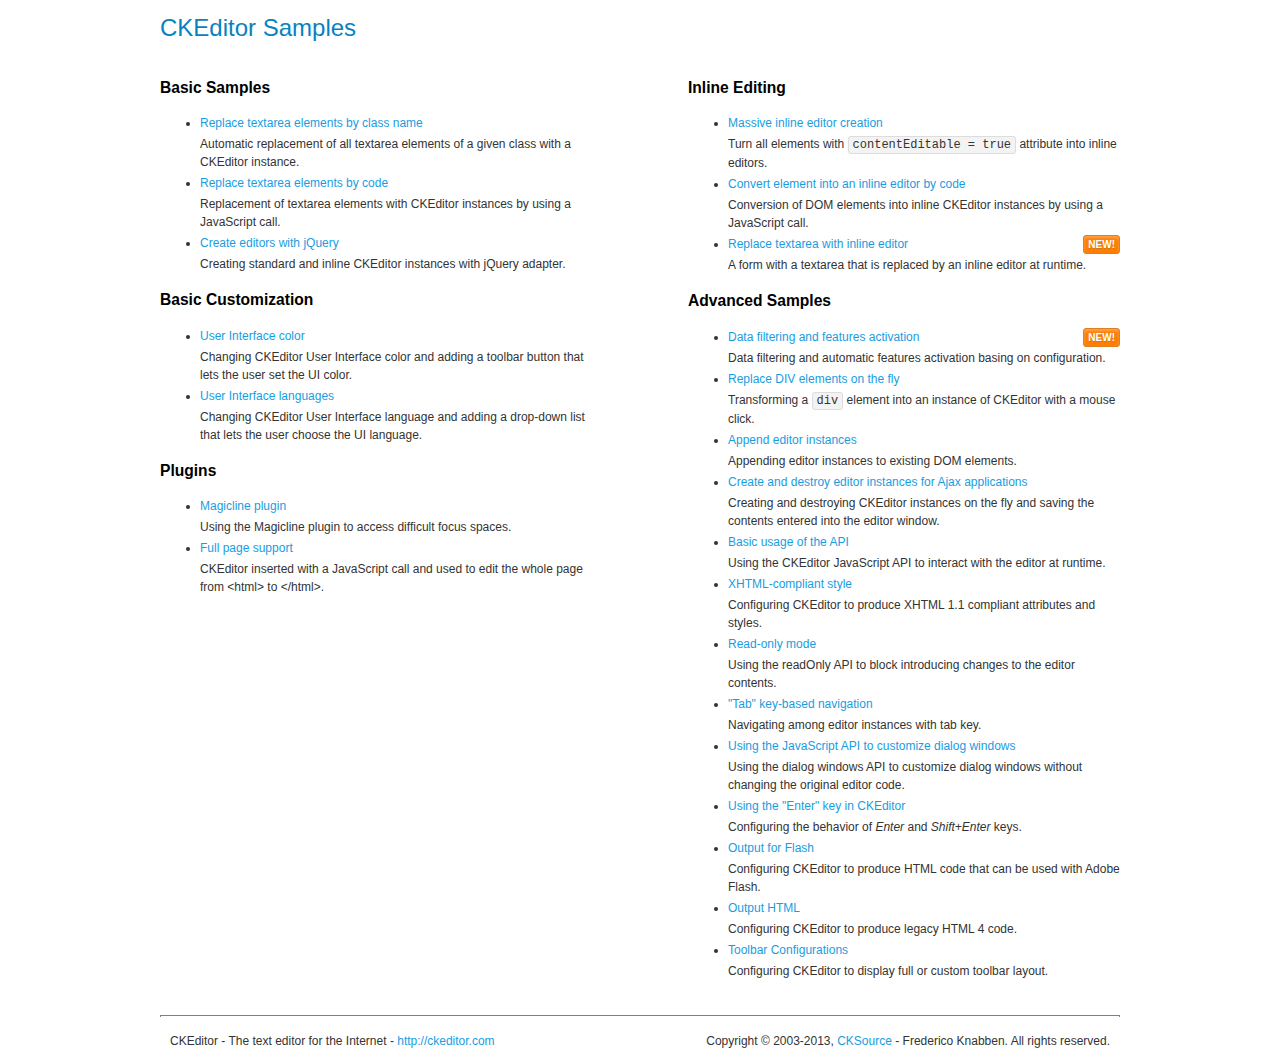
<file: app/assets/js/libs/ckeditor/samples/index.html>
<!DOCTYPE html>
<!--
Copyright (c) 2003-2013, CKSource - Frederico Knabben. All rights reserved.
For licensing, see LICENSE.md or http://ckeditor.com/license
-->
<html>
<head>
	<title>CKEditor Samples</title>
	<meta charset="utf-8">
	<link rel="stylesheet" href="sample.css">
</head>
<body>
	<h1 class="samples">
		CKEditor Samples
	</h1>
	<div class="twoColumns">
		<div class="twoColumnsLeft">
			<h2 class="samples">
				Basic Samples
			</h2>
			<dl class="samples">
				<dt><a class="samples" href="replacebyclass.html">Replace textarea elements by class name</a></dt>
				<dd>Automatic replacement of all textarea elements of a given class with a CKEditor instance.</dd>

				<dt><a class="samples" href="replacebycode.html">Replace textarea elements by code</a></dt>
				<dd>Replacement of textarea elements with CKEditor instances by using a JavaScript call.</dd>

				<dt><a class="samples" href="jquery.html">Create editors with jQuery</a></dt>
				<dd>Creating standard and inline CKEditor instances with jQuery adapter.</dd>
			</dl>

			<h2 class="samples">
				Basic Customization
			</h2>
			<dl class="samples">
				<dt><a class="samples" href="uicolor.html">User Interface color</a></dt>
				<dd>Changing CKEditor User Interface color and adding a toolbar button that lets the user set the UI color.</dd>

				<dt><a class="samples" href="uilanguages.html">User Interface languages</a></dt>
				<dd>Changing CKEditor User Interface language and adding a drop-down list that lets the user choose the UI language.</dd>
			</dl>


			<h2 class="samples">Plugins</h2>
<dl class="samples">
<dt><a class="samples" href="plugins/magicline/magicline.html">Magicline plugin</a></dt>
<dd>Using the Magicline plugin to access difficult focus spaces.</dd>

<dt><a class="samples" href="plugins/wysiwygarea/fullpage.html">Full page support</a></dt>
<dd>CKEditor inserted with a JavaScript call and used to edit the whole page from &lt;html&gt; to &lt;/html&gt;.</dd>
</dl>
		</div>
		<div class="twoColumnsRight">
			<h2 class="samples">
				Inline Editing
			</h2>
			<dl class="samples">
				<dt><a class="samples" href="inlineall.html">Massive inline editor creation</a></dt>
				<dd>Turn all elements with <code>contentEditable = true</code> attribute into inline editors.</dd>

				<dt><a class="samples" href="inlinebycode.html">Convert element into an inline editor by code</a></dt>
				<dd>Conversion of DOM elements into inline CKEditor instances by using a JavaScript call.</dd>

				<dt><a class="samples" href="inlinetextarea.html">Replace textarea with inline editor</a> <span class="new">New!</span></dt>
				<dd>A form with a textarea that is replaced by an inline editor at runtime.</dd>

				
			</dl>

			<h2 class="samples">
				Advanced Samples
			</h2>
			<dl class="samples">
				<dt><a class="samples" href="datafiltering.html">Data filtering and features activation</a> <span class="new">New!</span></dt>
				<dd>Data filtering and automatic features activation basing on configuration.</dd>

				<dt><a class="samples" href="divreplace.html">Replace DIV elements on the fly</a></dt>
				<dd>Transforming a <code>div</code> element into an instance of CKEditor with a mouse click.</dd>

				<dt><a class="samples" href="appendto.html">Append editor instances</a></dt>
				<dd>Appending editor instances to existing DOM elements.</dd>

				<dt><a class="samples" href="ajax.html">Create and destroy editor instances for Ajax applications</a></dt>
				<dd>Creating and destroying CKEditor instances on the fly and saving the contents entered into the editor window.</dd>

				<dt><a class="samples" href="api.html">Basic usage of the API</a></dt>
				<dd>Using the CKEditor JavaScript API to interact with the editor at runtime.</dd>

				<dt><a class="samples" href="xhtmlstyle.html">XHTML-compliant style</a></dt>
				<dd>Configuring CKEditor to produce XHTML 1.1 compliant attributes and styles.</dd>

				<dt><a class="samples" href="readonly.html">Read-only mode</a></dt>
				<dd>Using the readOnly API to block introducing changes to the editor contents.</dd>

				<dt><a class="samples" href="tabindex.html">"Tab" key-based navigation</a></dt>
				<dd>Navigating among editor instances with tab key.</dd>


				
<dt><a class="samples" href="plugins/dialog/dialog.html">Using the JavaScript API to customize dialog windows</a></dt>
<dd>Using the dialog windows API to customize dialog windows without changing the original editor code.</dd>

<dt><a class="samples" href="plugins/enterkey/enterkey.html">Using the &quot;Enter&quot; key in CKEditor</a></dt>
<dd>Configuring the behavior of <em>Enter</em> and <em>Shift+Enter</em> keys.</dd>

<dt><a class="samples" href="plugins/htmlwriter/outputforflash.html">Output for Flash</a></dt>
<dd>Configuring CKEditor to produce HTML code that can be used with Adobe Flash.</dd>

<dt><a class="samples" href="plugins/htmlwriter/outputhtml.html">Output HTML</a></dt>
<dd>Configuring CKEditor to produce legacy HTML 4 code.</dd>

<dt><a class="samples" href="plugins/toolbar/toolbar.html">Toolbar Configurations</a></dt>
<dd>Configuring CKEditor to display full or custom toolbar layout.</dd>

			</dl>
		</div>
	</div>
	<div id="footer">
		<hr>
		<p>
			CKEditor - The text editor for the Internet - <a class="samples" href="http://ckeditor.com/">http://ckeditor.com</a>
		</p>
		<p id="copy">
			Copyright &copy; 2003-2013, <a class="samples" href="http://cksource.com/">CKSource</a> - Frederico Knabben. All rights reserved.
		</p>
	</div>
</body>
</html>
</file>
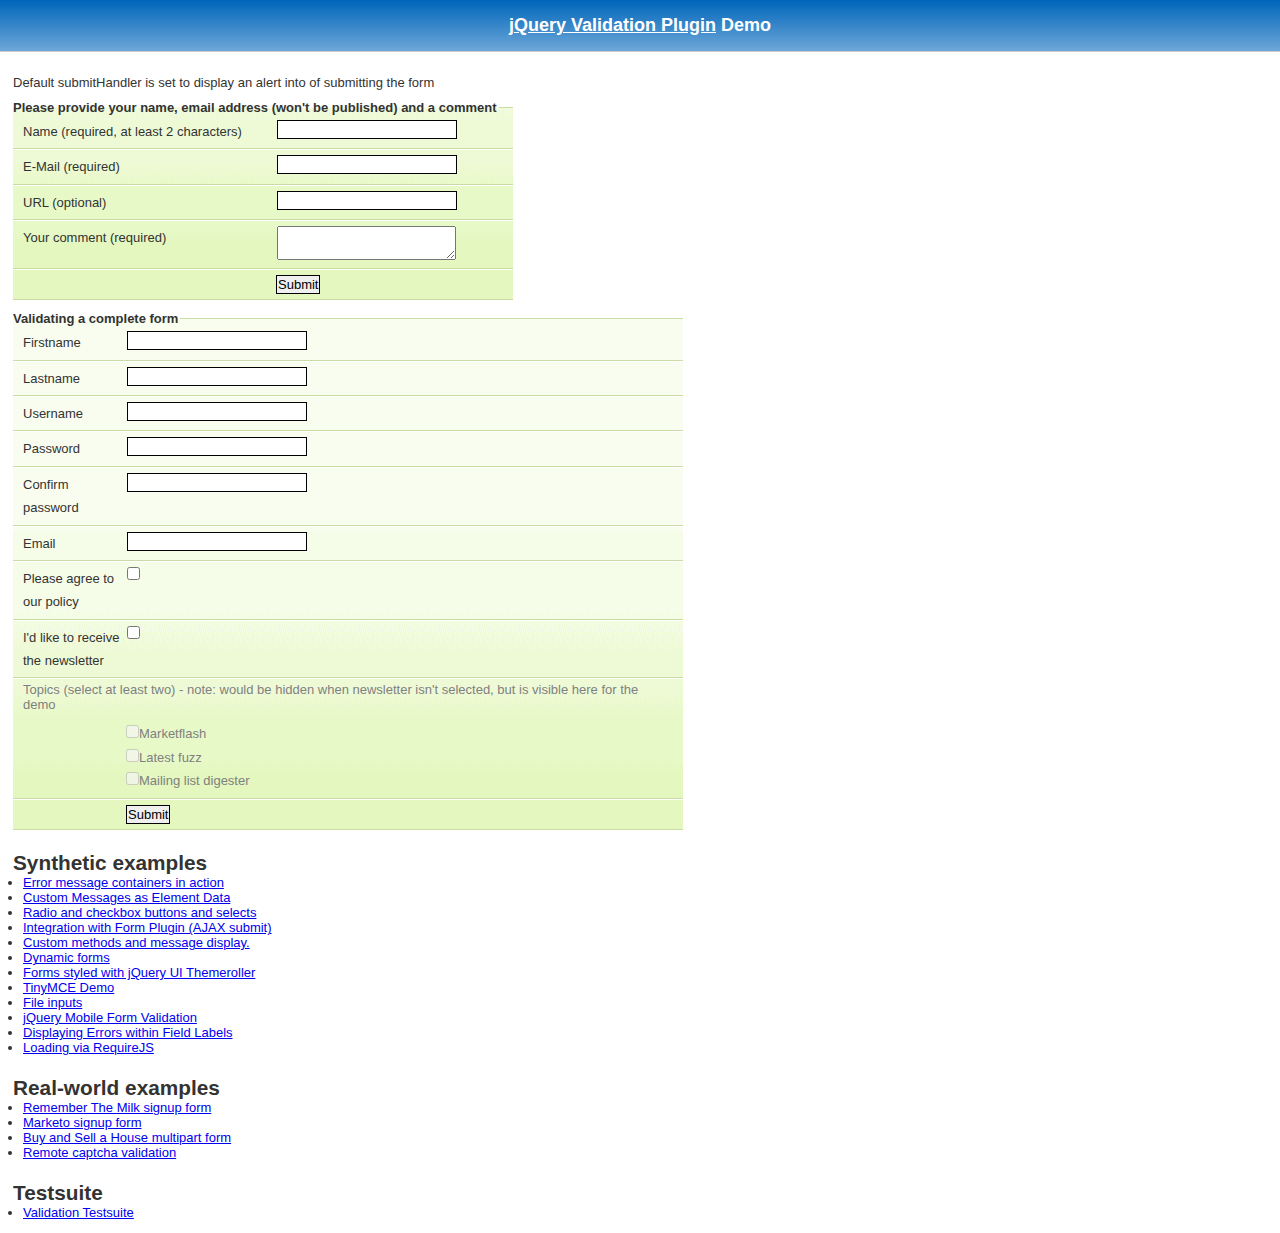
<file: app/assets/js/libs/jquery-validation/demo/index.html>
<!DOCTYPE html>
<html lang="en">
<head>
	<meta charset="utf-8">
	<title>jQuery validation plug-in - main demo</title>
	<link rel="stylesheet" href="css/screen.css">
	<script src="../lib/jquery.js"></script>
	<script src="../dist/jquery.validate.js"></script>
	<script>
	$.validator.setDefaults({
		submitHandler: function() {
			alert("submitted!");
		}
	});

	$().ready(function() {
		// validate the comment form when it is submitted
		$("#commentForm").validate();

		// validate signup form on keyup and submit
		$("#signupForm").validate({
			rules: {
				firstname: "required",
				lastname: "required",
				username: {
					required: true,
					minlength: 2
				},
				password: {
					required: true,
					minlength: 5
				},
				confirm_password: {
					required: true,
					minlength: 5,
					equalTo: "#password"
				},
				email: {
					required: true,
					email: true
				},
				topic: {
					required: "#newsletter:checked",
					minlength: 2
				},
				agree: "required"
			},
			messages: {
				firstname: "Please enter your firstname",
				lastname: "Please enter your lastname",
				username: {
					required: "Please enter a username",
					minlength: "Your username must consist of at least 2 characters"
				},
				password: {
					required: "Please provide a password",
					minlength: "Your password must be at least 5 characters long"
				},
				confirm_password: {
					required: "Please provide a password",
					minlength: "Your password must be at least 5 characters long",
					equalTo: "Please enter the same password as above"
				},
				email: "Please enter a valid email address",
				agree: "Please accept our policy"
			}
		});

		// propose username by combining first- and lastname
		$("#username").focus(function() {
			var firstname = $("#firstname").val();
			var lastname = $("#lastname").val();
			if (firstname && lastname && !this.value) {
				this.value = firstname + "." + lastname;
			}
		});

		//code to hide topic selection, disable for demo
		var newsletter = $("#newsletter");
		// newsletter topics are optional, hide at first
		var inital = newsletter.is(":checked");
		var topics = $("#newsletter_topics")[inital ? "removeClass" : "addClass"]("gray");
		var topicInputs = topics.find("input").attr("disabled", !inital);
		// show when newsletter is checked
		newsletter.click(function() {
			topics[this.checked ? "removeClass" : "addClass"]("gray");
			topicInputs.attr("disabled", !this.checked);
		});
	});
	</script>
	<style>
	#commentForm {
		width: 500px;
	}
	#commentForm label {
		width: 250px;
	}
	#commentForm label.error, #commentForm input.submit {
		margin-left: 253px;
	}
	#signupForm {
		width: 670px;
	}
	#signupForm label.error {
		margin-left: 10px;
		width: auto;
		display: inline;
	}
	#newsletter_topics label.error {
		display: none;
		margin-left: 103px;
	}
	</style>
</head>
<body>
<h1 id="banner"><a href="http://jqueryvalidation.org/">jQuery Validation Plugin</a> Demo</h1>
<div id="main">
	<p>Default submitHandler is set to display an alert into of submitting the form</p>
	<form class="cmxform" id="commentForm" method="get" action="">
		<fieldset>
			<legend>Please provide your name, email address (won't be published) and a comment</legend>
			<p>
				<label for="cname">Name (required, at least 2 characters)</label>
				<input id="cname" name="name" minlength="2" type="text" required>
			</p>
			<p>
				<label for="cemail">E-Mail (required)</label>
				<input id="cemail" type="email" name="email" required>
			</p>
			<p>
				<label for="curl">URL (optional)</label>
				<input id="curl" type="url" name="url">
			</p>
			<p>
				<label for="ccomment">Your comment (required)</label>
				<textarea id="ccomment" name="comment" required></textarea>
			</p>
			<p>
				<input class="submit" type="submit" value="Submit">
			</p>
		</fieldset>
	</form>
	<form class="cmxform" id="signupForm" method="get" action="">
		<fieldset>
			<legend>Validating a complete form</legend>
			<p>
				<label for="firstname">Firstname</label>
				<input id="firstname" name="firstname" type="text">
			</p>
			<p>
				<label for="lastname">Lastname</label>
				<input id="lastname" name="lastname" type="text">
			</p>
			<p>
				<label for="username">Username</label>
				<input id="username" name="username" type="text">
			</p>
			<p>
				<label for="password">Password</label>
				<input id="password" name="password" type="password">
			</p>
			<p>
				<label for="confirm_password">Confirm password</label>
				<input id="confirm_password" name="confirm_password" type="password">
			</p>
			<p>
				<label for="email">Email</label>
				<input id="email" name="email" type="email">
			</p>
			<p>
				<label for="agree">Please agree to our policy</label>
				<input type="checkbox" class="checkbox" id="agree" name="agree">
			</p>
			<p>
				<label for="newsletter">I'd like to receive the newsletter</label>
				<input type="checkbox" class="checkbox" id="newsletter" name="newsletter">
			</p>
			<fieldset id="newsletter_topics">
				<legend>Topics (select at least two) - note: would be hidden when newsletter isn't selected, but is visible here for the demo</legend>
				<label for="topic_marketflash">
					<input type="checkbox" id="topic_marketflash" value="marketflash" name="topic">Marketflash
				</label>
				<label for="topic_fuzz">
					<input type="checkbox" id="topic_fuzz" value="fuzz" name="topic">Latest fuzz
				</label>
				<label for="topic_digester">
					<input type="checkbox" id="topic_digester" value="digester" name="topic">Mailing list digester
				</label>
				<label for="topic" class="error">Please select at least two topics you'd like to receive.</label>
			</fieldset>
			<p>
				<input class="submit" type="submit" value="Submit">
			</p>
		</fieldset>
	</form>
	<h3>Synthetic examples</h3>
	<ul>
		<li><a href="errorcontainer-demo.html">Error message containers in action</a>
		</li>
		<li><a href="custom-messages-data-demo.html">Custom Messages as Element Data</a>
		</li>
		<li><a href="radio-checkbox-select-demo.html">Radio and checkbox buttons and selects</a>
		</li>
		<li><a href="ajaxSubmit-integration-demo.html">Integration with Form Plugin (AJAX submit)</a>
		</li>
		<li><a href="custom-methods-demo.html">Custom methods and message display.</a>
		</li>
		<li><a href="dynamic-totals.html">Dynamic forms</a>
		</li>
		<li><a href="themerollered.html">Forms styled with jQuery UI Themeroller</a>
		</li>
		<li><a href="tinymce/">TinyMCE Demo</a>
		</li>
		<li><a href="file_input.html">File inputs</a>
		</li>
		<li><a href="jquerymobile.html">jQuery Mobile Form Validation</a>
		</li>
		<li><a href="errors-within-labels.html">Displaying Errors within Field Labels</a>
		</li>
		<li><a href="requirejs/index.html">Loading via RequireJS</a>
		</li>
	</ul>
	<h3>Real-world examples</h3>
	<ul>
		<li><a href="milk/">Remember The Milk signup form</a>
		</li>
		<li><a href="marketo/">Marketo signup form</a>
		</li>
		<li><a href="multipart/">Buy and Sell a House multipart form</a>
		</li>
		<li><a href="captcha/">Remote captcha validation</a>
		</li>
	</ul>
	<h3>Testsuite</h3>
	<ul>
		<li><a href="../test/">Validation Testsuite</a>
		</li>
	</ul>
</div>
</body>
</html>
</file>
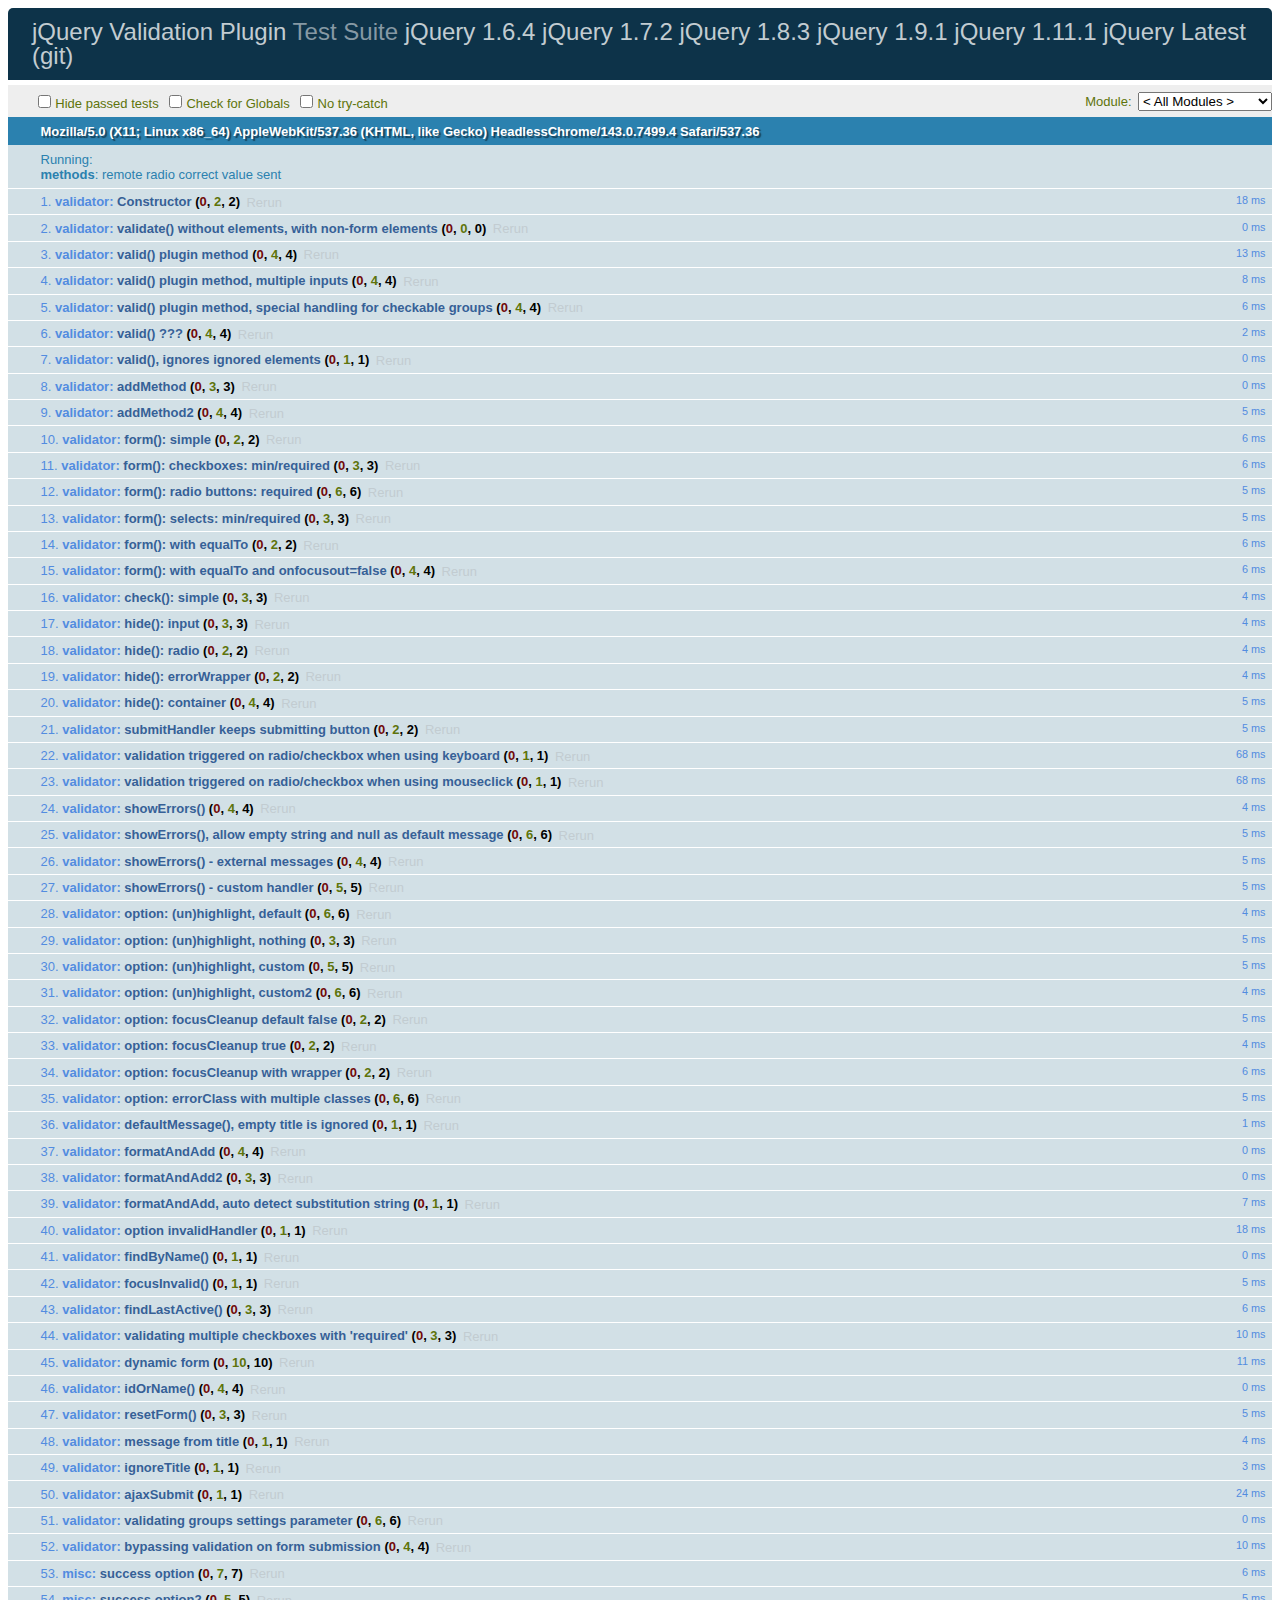
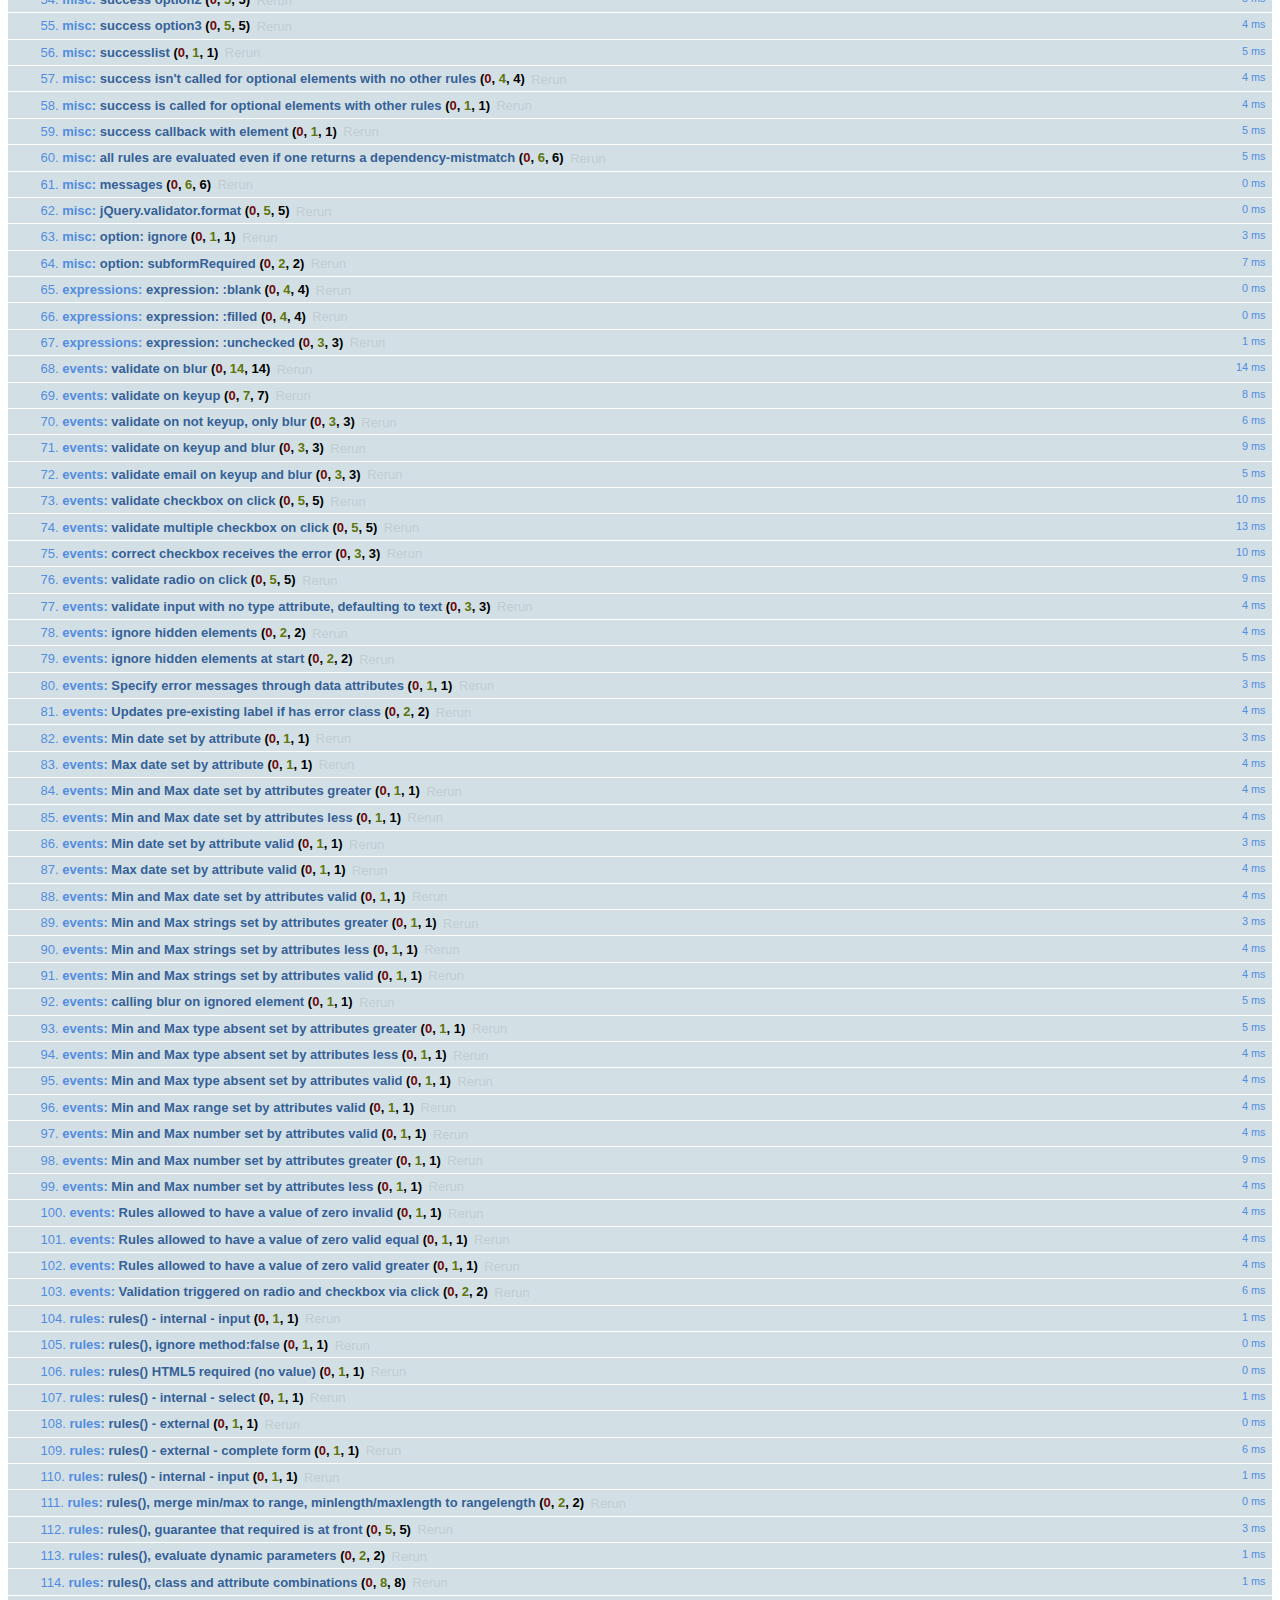
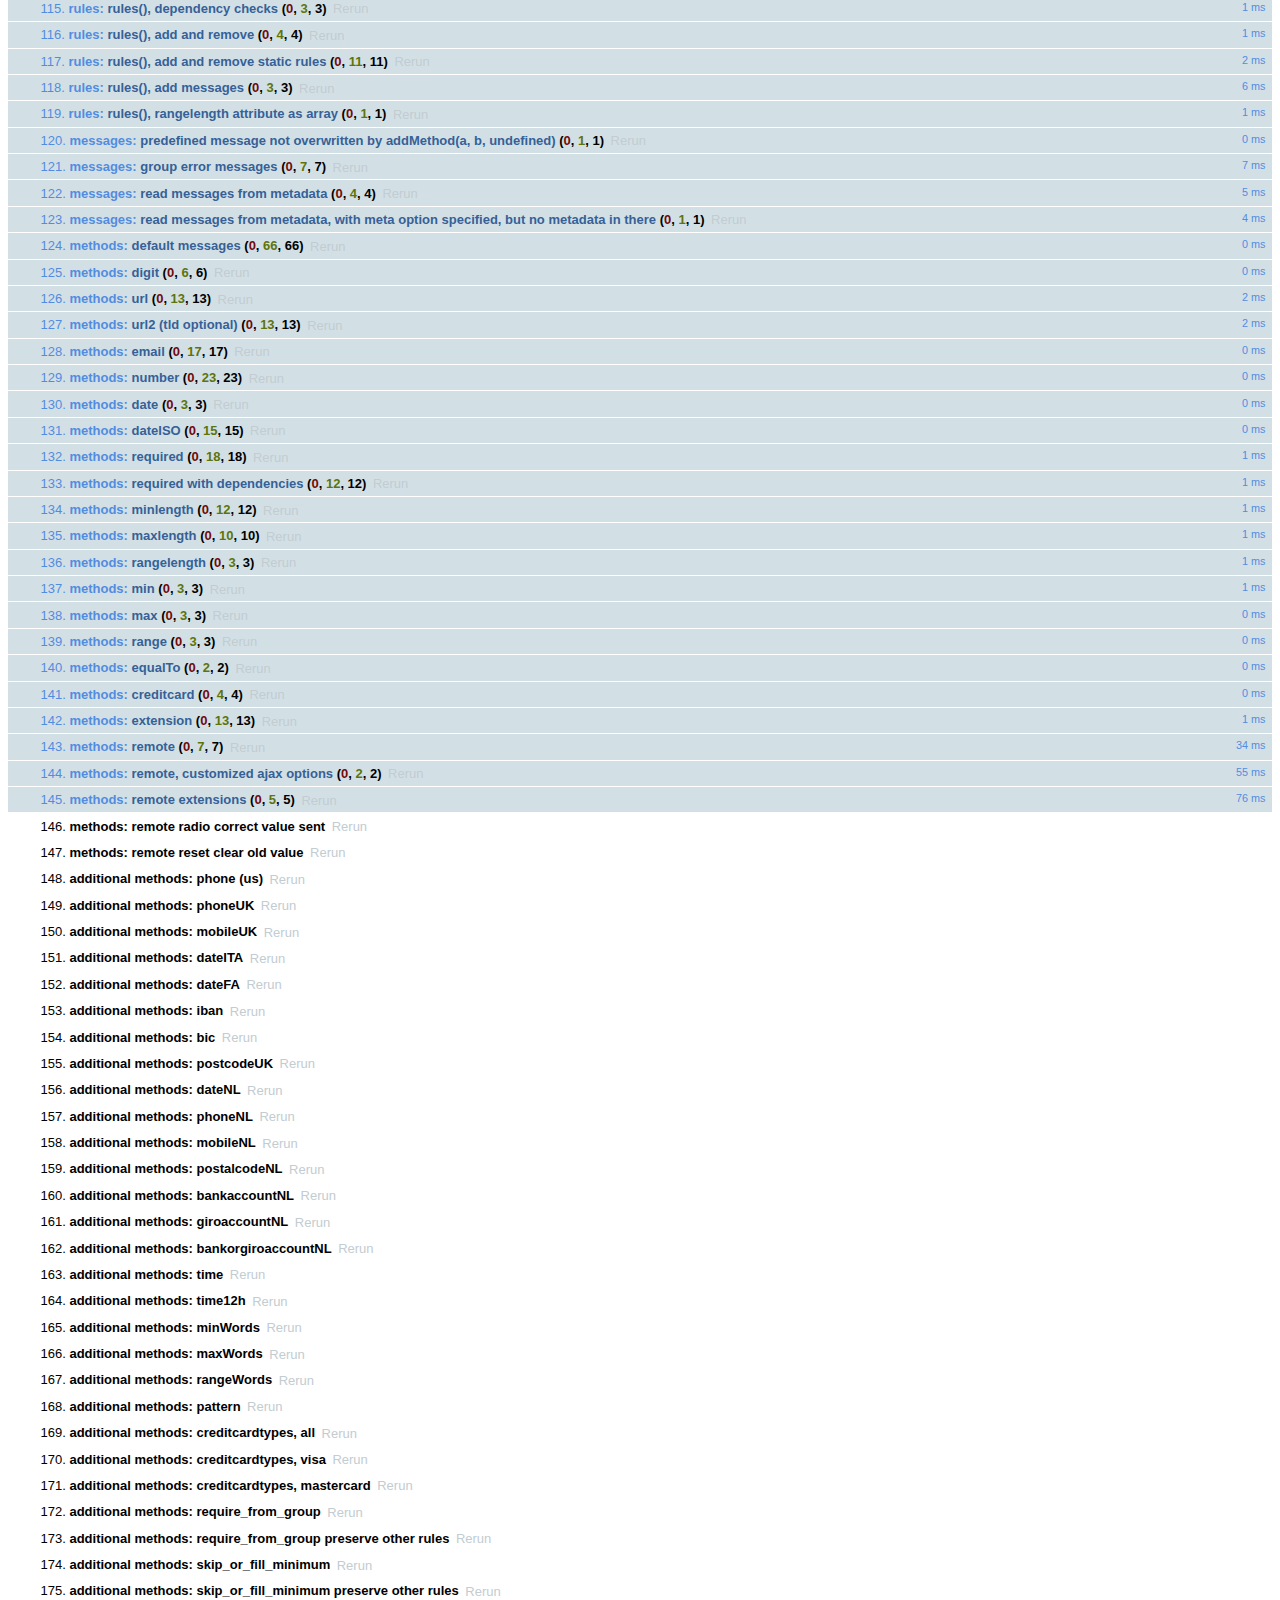
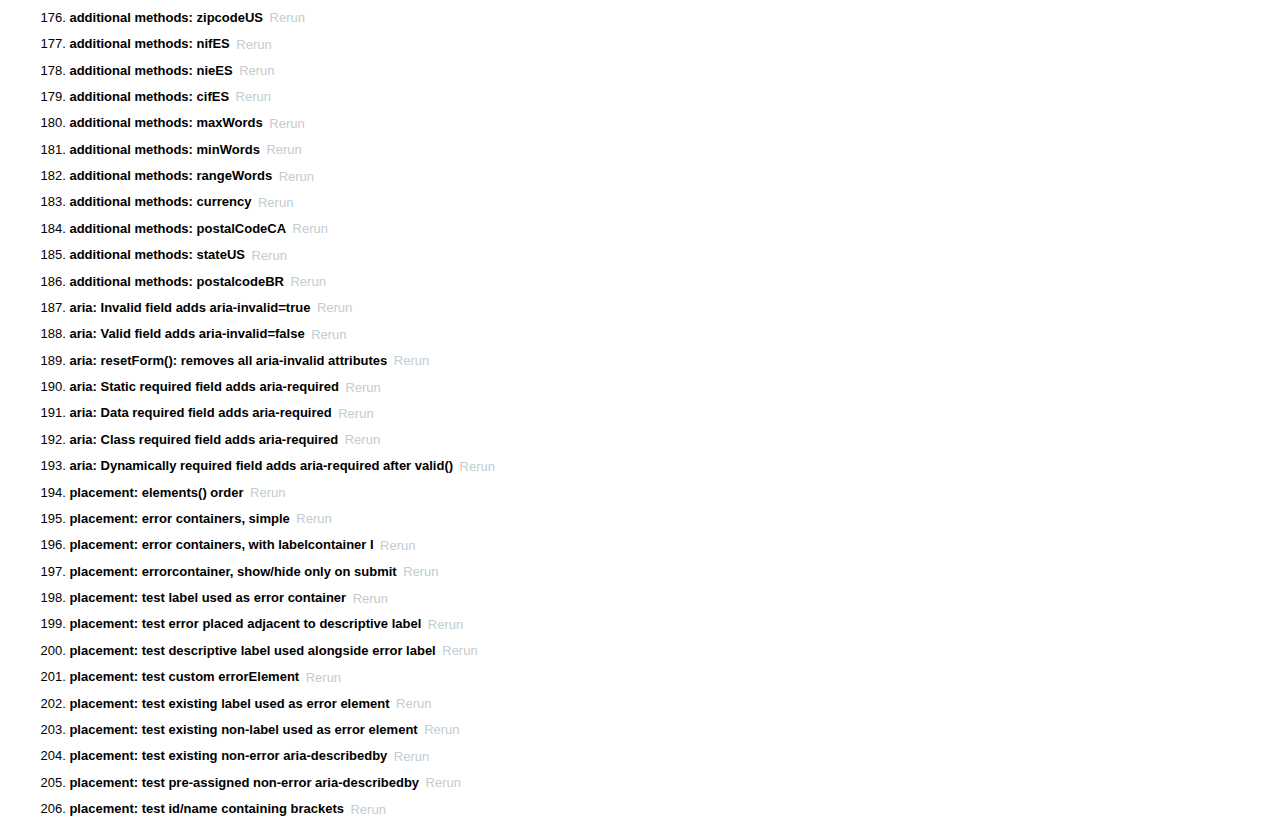
<file: app/assets/js/libs/jquery-validation/test/index.html>
<!DOCTYPE html>
<html id="html">
<head>
	<meta charset="utf-8">
	<title>jQuery - Validation Test Suite</title>
	<link rel="stylesheet" href="qunit/qunit.css">
	<script src="../lib/jquery.js"></script>
	<script src="../lib/jquery.simulate.js"></script>
	<script src="../lib/jquery.form.js"></script>
	<script src="qunit/qunit.js"></script>
	<script src="../lib/jquery.mockjax.js"></script>
	<script src="../dist/jquery.validate.js"></script>
	<script src="../dist/additional-methods.js"></script>
	<script src="test.js"></script>
	<script src="rules.js"></script>
	<script src="messages.js"></script>
	<script src="methods.js"></script>
	<script src="aria.js"></script>
	<script src="error-placement.js"></script>
</head>
<body id="body">
<h1 id="qunit-header">
	<a href="http://jqueryvalidation.org/">jQuery Validation Plugin</a> Test Suite
	<a href="?jquery=1.6.4">jQuery 1.6.4</a>
	<a href="?jquery=1.7.2">jQuery 1.7.2</a>
	<a href="?jquery=1.8.3">jQuery 1.8.3</a>
	<a href="?jquery=1.9.1">jQuery 1.9.1</a>
	<a href="?jquery=1.11.1">jQuery 1.11.1</a>
	<a href="?jquery=git">jQuery Latest (git)</a>
</h1>
<div>
</div>
<h2 id="qunit-banner"></h2>
<div id="qunit-testrunner-toolbar"></div>
<h2 id="qunit-userAgent"></h2>
<ol id="qunit-tests"></ol>
<!-- Test HTML -->
<div id="other" style="display:none;">
	<input type="password" name="pw1" id="pw1" value="engfeh">
	<input type="password" name="pw2" id="pw2" value="">
</div>
<div id="qunit-fixture">
	<p id="firstp">See <a id="simon1" href="http://simon.incutio.com/archive/2003/03/25/#getElementsBySelector" rel="bookmark">this blog entry</a> for more information.</p>
	<p id="ap">
		Here are some links in a normal paragraph: <a id="google" href="http://www.google.com/" title="Google!">Google</a>,
		<a id="groups" href="http://groups.google.com/">Google Groups</a>. This link has
		<code><a href="#" id="anchor1">class="blog"</a>
		</code>:
		<a href="http://diveintomark.org/" class="blog" hreflang="en" id="mark">diveintomark</a>
	</p>
	<div id="foo">
		<p id="sndp">Everything inside the red border is inside a div with
			<code>id="foo"</code>.</p>
		<p lang="en" id="en">This is a normal link: <a id="yahoo" href="http://www.yahoo.com/" class="blogTest">Yahoo</a>
		</p>
		<p id="sap">This link has
			<code><a href="#2" id="anchor2">class="blog"</a>
			</code>: <a href="http://simon.incutio.com/" class="blog link" id="simon">Simon Willison's Weblog</a>
		</p>
	</div>
	<p id="first">Try them out:</p>
	<ul id="firstUL"></ul>
	<ol id="empty"></ol>
	<form id="testForm1">
		<input type="text" data-rule-required="true" data-rule-minlength="2" title="buga" name="firstname" id="firstname">
		<label id="errorFirstname" for="firstname" class="error">error for firstname</label>
		<input type="text" data-rule-required="true" title="buga" name="lastname" id="lastname">
		<input type="text" data-rule-required="true" title="something" name="something" id="something" value="something">
	</form>
	<form id="testForm1clean">
		<input title="buga" name="firstnamec" id="firstnamec">
		<label id="errorFirstnamec" for="firstnamec" class="error">error for firstname</label>
		<input title="buga" name="lastname" id="lastnamec">
		<input name="username" id="usernamec">
	</form>
	<form id="userForm">
		<input type="text" data-rule-required="true" name="username" id="username">
		<input type="submit" name="submitButton" value="submitButtonValue">
	</form>
	<form id="signupForm" action="form.php">
		<input id="user" name="user" title="Please enter your username (at least 3 characters)" data-rule-required="true" data-rule-minlength="3">
		<input type="password" name="password" id="password" data-rule-required="true" data-rule-minlength="5">
	</form>
	<form id="testForm2">
		<input data-rule-required="true" type="radio" name="agree" id="agb">
		<label for="agree" id="agreeLabel" class="xerror">error for agb</label>
	</form>
	<form id="testForm3">
		<select data-rule-required="true" name="meal" id="meal">
			<option value="">Please select...</option>
			<option value="1">Food</option>
			<option value="2">Milk</option>
		</select>
	</form>
	<div class="error" id="errorContainer">
		<ul>
			<li class="error" id="errorWrapper">
				<label for="meal" id="mealLabel" class="error">error for meal</label>
			</li>
		</ul>
	</div>
	<form id="testForm4">
		<input data-rule-foo="true" name="f1" id="f1">
		<input data-rule-bar="true" name="f2" id="f2">
	</form>
	<form id="testForm5">
		<input data-rule-equalto="#x2" value="x" name="x1" id="x1">
		<input data-rule-equalto="#x1" value="y" name="x2" id="x2">
	</form>
	<form id="testForm6">
		<input data-rule-required="true" data-rule-minlength="2" type="checkbox" name="check" id="form6check1">
		<input type="checkbox" name="check" id="form6check2">
	</form>
	<form id="testForm7">
		<select data-rule-required="true" data-rule-minlength="2" name="selectf7" id="selectf7" multiple="multiple">
			<option id="optionxa" value="0">0</option>
			<option id="optionxb" value="1">1</option>
			<option id="optionxc" value="2">2</option>
			<option id="optionxd" value="3">3</option>
		</select>
	</form>
	<form id="dateRangeForm">
		<input id="fromDate" name="fromDate" class="requiredDateRange" value="x">
		<input id="toDate" name="toDate" class="requiredDateRange" value="y">
		<span class="errorContainer"></span>
	</form>
	<form id="testForm8">
		<input id="form8input" data-rule-required="true" data-rule-number="true" data-rule-rangelength="2,8" name="abc">
		<input type="radio" name="radio1">
	</form>
	<form id="testForm9">
		<input id="testEmail9" data-rule-required="true" data-rule-email="true" data-msg-required="required" data-msg-email="email">
		<input id="testGeneric9" data-rule-required="true" data-rule-email="true" data-msg="generic" data-msg-email="email">
	</form>
	<form id="testForm10">
		<input type="radio" name="testForm10Radio" value="1" id="testForm10Radio1">
		<input type="radio" name="testForm10Radio" value="2" id="testForm10Radio2">
	</form>
	<form id="testForm11">
		<!-- HTML5 -->
		<input required type="text" name="testForm11Text" id="testForm11text1">
	</form>
	<form id="testForm12">
		<!-- empty "type" attribute -->
		<input name="testForm12text" id="testForm12text" data-rule-required="true">
	</form>
	<form id="testForm13">
		<select id="cars-select" name="cars" title="Please select at least two cars, but no more than three" required rangelength="[2,3]" multiple="multiple">
			<option value="m_sl">Mercedes SL</option>
			<option value="o_c">Opel Corsa</option>
			<option value="vw_p">VW Polo</option>
			<option value="t_s">Titanic Skoda</option>
		</select>
	</form>
	<form id="testForm14">
		<!-- test existing "label" error holder -->
		<input name="testForm14text" id="testForm14text" data-rule-required="true" data-msg="required">
		<label for="testForm14text" class="error"></label>
	</form>
	<form id="testForm16">
		<!-- test existing "label" attribute -->
		<input name="testForm16text" id="testForm16text" data-rule-required="true" data-msg="missing">
		<label for="testForm16text" class="title">Field Label</label>
	</form>
	<form id="testForm15">
		<!-- test existing non-label error holder -->
		<input name="testForm15text" id="testForm15text" data-rule-required="true" data-msg="required" aria-describedby="testForm15text-error">
		<span id="testForm15text-error" class="error"></span>
	</form>
	<form id="testForm17">
		<!-- test existing non-error aria-describedby -->
		<label for="testForm17text">My Label</label>
		<input name="testForm17text" id="testForm17text" data-rule-required="true" data-msg="required" aria-describedby="testForm17text-description">
		<span id="testForm17text-description">This is where you enter your data</span>
	</form>
	<form id="testForm18">
		<!-- test id/name containing brackets -->
		<input name="testForm18[text]" id="testForm18[text]" required>
	</form>
	<form id="dataMessages">
		<input name="dataMessagesName" id="dataMessagesName" class="required" data-msg-required="You must enter a value here">
	</form>
	<div id="simplecontainer">
		<h3></h3>
	</div>
	<div id="container" style="min-height:1px"></div>
	<ol id="labelcontainer"></ol>
	<form id="elementsOrder">
		<select class="required" name="order1" id="order1">
			<option value="">none</option>
		</select>
		<input class="required" name="order2" id="order2">
		<input class="required" name="order3" type="checkbox" id="order3">
		<input class="required" name="order4" id="order4">
		<input class="required" name="order5" type="radio" id="order5">
		<input class="required" name="order6" id="order6">
		<ul id="orderContainer">
		</ul>
	</form>
	<form id="form" action="formaction">
		<input type="text" name="action" value="Test" id="text1">
		<input type="text" name="text2" value="   " id="text1b">
		<input type="text" name="text2" value="T " id="text1c">
		<input type="text" name="text2" value="T" id="text2">
		<input type="text" name="text2" value="TestTestTest" id="text3">
		<input type="text" name="action" value="0" id="value1">
		<input type="text" name="text2" value="10" id="value2">
		<input type="text" name="text2" value="1000" id="value3">
		<input type="radio" name="radio1" id="radio1">
		<input type="radio" name="radio1" id="radio1a">
		<input type="radio" name="radio2" id="radio2" checked="checked">
		<input type="radio" name="radio" id="radio3">
		<input type="radio" name="radio" id="radio4" checked="checked">
		<input type="checkbox" name="check" id="check1" checked="checked">
		<input type="checkbox" name="check" id="check1b">
		<input type="checkbox" name="check2" id="check2">
		<input type="checkbox" name="check3" id="check3" checked="checked">
		<input type="checkbox" name="check3" checked="checked">
		<input type="checkbox" name="check3" checked="checked">
		<input type="checkbox" name="check3" checked="checked">
		<input type="checkbox" name="check3" checked="checked">
		<input type="hidden" name="hidden" id="hidden1">
		<input type="text" style="display:none;" name="foo[bar]" id="hidden2">
		<input type="text" readonly="readonly" id="name" name="name" value="name">
		<button name="button">Button</button>
		<textarea id="area1" name="area1">foobar</textarea>
		<textarea id="area2" name="area2"></textarea>
		<select name="select1" id="select1">
			<option id="option1a" value="">Nothing</option>
			<option id="option1b" value="1">1</option>
			<option id="option1c" value="2">2</option>
			<option id="option1d" value="3">3</option>
		</select>
		<select name="select2" id="select2">
			<option id="option2a" value="">Nothing</option>
			<option id="option2b" value="1">1</option>
			<option id="option2c" value="2">2</option>
			<option id="option2d" selected="selected" value="3">3</option>
		</select>
		<select name="select3" id="select3" multiple="multiple">
			<option id="option3a" value="">Nothing</option>
			<option id="option3b" selected="selected" value="1">1</option>
			<option id="option3c" selected="selected" value="2">2</option>
			<option id="option3d" value="3">3</option>
		</select>
		<select name="select4" id="select4" multiple="multiple">
			<option id="option4a" selected="selected" value="1">1</option>
			<option id="option4b" selected="selected" value="2">2</option>
			<option id="option4c" selected="selected" value="3">3</option>
			<option id="option4d" selected="selected" value="4">4</option>
			<option id="option4e" selected="selected" value="5">5</option>
		</select>
		<select name="select5" id="select5" multiple="multiple">
			<option id="option5a" value="0">0</option>
			<option id="option5b" value="1">1</option>
			<option id="option5c" value="2">2</option>
			<option id="option5d" value="3">3</option>
		</select>
	</form>
	<form id="v2">
		<input id="v2-i1" name="v2-i1" class="required">
		<input id="v2-i2" name="v2-i2" class="required email">
		<input id="v2-i3" name="v2-i3" class="url">
		<input id="v2-i4" name="v2-i4" class="required" minlength="2">
		<input id="v2-i5" name="v2-i5" class="required" minlength="2" maxlength="5" customMethod1="123">
		<input id="v2-i6" name="v2-i6" class="required customMethod2" data-rule-maxlength="5" data-rule-minlength="2">
		<input id="v2-i7" name="v2-i7">
	</form>
	<form id="checkables">
		<input type="checkbox" id="checkable1" name="checkablesgroup" class="required">
		<input type="checkbox" id="checkable2" name="checkablesgroup">
		<input type="checkbox" id="checkable3" name="checkablesgroup">
	</form>
	<form id="subformRequired">
		<div class="billingAddressControl">
			<input type="checkbox" id="bill_to_co" name="bill_to_co" class="toggleCheck" checked="checked" style="width: auto;" tabindex="1">
			<label for="bill_to_co" style="cursor:pointer">Same as Company Address</label>
		</div>
		<div id="subform">
			<input maxlength="40" class="billingRequired" name="bill_first_name" size="20" type="text" tabindex="2" value="">
		</div>
		<input id="co_name" class="required" maxlength="40" name="co_name" size="20" type="text" tabindex="1" value="">
	</form>
	<form id="withTitle">
		<input class="required" name="hastitle" type="text" title="fromtitle">
	</form>
	<form id="ccform" method="get">
		<input id="cardnumber" name="cardnumber">
	</form>
	<form id="productInfo">
		<input class="productInfo" name="partnumber">
		<input class="productInfo" name="description">
		<input class="productInfo" name="color">
		<input name="supplier">
		<input class="productInfo" type="checkbox" name="discount">
	</form>
	<form id="updateLabel">
		<input class="required" name="updateLabelInput" id="updateLabelInput" data-msg-required="You must enter a value here">
		<label id="targetLabel" class="error" for="updateLabelInput">Some server-side error</label>
	</form>
	<form id="rangesMinDateInvalid">
		<input type="date" id="minDateInvalid" name="minDateInvalid" min="2012-12-21" value="2012-11-21">
	</form>
	<form id="ranges">
		<input type="date" id="maxDateInvalid" name="maxDateInvalid" max="2012-12-21" value="2013-01-21">
		<input type="date" id="rangeDateInvalidGreater" name="rangeDateInvalidGreater" min="2012-11-21" max="2013-01-21" value="2013-02-21">
		<input type="date" id="rangeDateInvalidLess" name="rangeDateInvalidLess" min="2012-11-21" max="2013-01-21" value="2012-10-21">
		<input type="date" id="maxDateValid" name="maxDateValid" max="2013-01-21" value="2012-12-21">
		<input type="date" id="rangeDateValid" name="rangeDateValid" min="2012-11-21" max="2013-01-21" value="2012-12-21">
		<!-- input type text is not supposed to have min/max according to html5,
			 but for backward compatibility with 1.10.0 we treat it as number.
			 you can also use type="number", in which case the browser may also
			 do validation, and mobile browsers may offer a numeric keypad to edit
			 the value.
			 Type absent is treated like type="text".
		  -->
		<input type="text" id="rangeTextInvalidGreater" name="rangeTextInvalidGreater" min="50" max="200" value="1000">
		<input type="text" id="rangeTextInvalidLess" name="rangeTextInvalidLess" min="200" max="1000" value="50">
		<input id="rangeAbsentInvalidGreater" name="rangeAbsentInvalidGreater" min="50" max="200" value="1000">
		<input id="rangeAbsentInvalidLess" name="rangeAbsentInvalidLess" min="200" max="1000" value="50">
		<input type="text" id="rangeTextValid" name="rangeTextValid" min="50" max="1000" value="200">
		<input id="rangeAbsentValid" name="rangeAbsentValid" min="50" max="1000" value="200">
		<!-- ranges are like numbers in html5, except that browser is not required
			 to demand an exact value.  User interface could be a slider.
		  -->
		<input type="range" id="rangeRangeValid" name="rangeRangeValid" min="50" max="1000" value="200">
		<input type="number" id="rangeNumberValid" name="rangeNumberValid" min="50" max="1000" value="200">
		<input type="number" id="rangeNumberInvalidGreater" name="rangeNumberInvalidGreater" min="50" max="200" value="1000">
		<input type="number" id="rangeNumberInvalidLess" name="rangeNumberInvalidLess" min="50" max="200" value="6">
		<input type="number" id="rangeMinZeroInvalidLess" name="rangeMinZeroInvalidLess" min="0" value="-1">
		<input type="number" id="rangeMinZeroValidEqual" name="rangeMinZeroValidEqual" min="0" value="0">
		<input type="number" id="rangeMinZeroValidGreater" name="rangeMinZeroValidGreater" min="0" value="1">
	</form>
	<form id="rangeMinDateValid">
		<input type="date" id="minDateValid" name="minDateValid" min="2012-11-21" value="2012-12-21">
	</form>
	<form id="bypassValidation">
		<input type="text" name="bypassValidationRequiredInput" required>
		<input id="normalSubmit" type="submit" value="submit">
		<input id="bypassSubmitWithCancel" type="submit" class="cancel" value="bypass1">
		<input id="bypassSubmitWithNoValidate1" type="submit" formnovalidate value="bypass1">
		<input id="bypassSubmitWithNoValidate2" type="submit" formnovalidate="formnovalidate" value="bypass2">
	</form>
	<form id="ariaInvalid">
		<input type="text" name="ariaInvalidFirstName" id="ariaInvalidFirstName">
	</form>
	<form id="ariaRequired">
		<input type="text" name="ariaRequiredDynamic" id="ariaRequiredDynamic">
		<input type="text" name="ariaRequiredStatic" id="ariaRequiredStatic" required="">
		<input type="text" name="ariaRequiredData" id="ariaRequiredData" data-rule-required="true">
		<input type="text" name="ariaRequiredClass" id="ariaRequiredClass" class="required">
	</form>
	<form id="ignoredElements">
		<select id="ss1" class="ignore">
			<option value="1">option 1</option>
			<option value="2">option 2</option>
		</select>
		<br>
		<input name="test" class="required" value="">
	</form>
	<form id="radiocheckbox" autocomplete="off">
		<input id="radiocheckbox-0-1" autocomplete="off" type="radio" name="radiocheckbox-0" required="required">
		<input id="radiocheckbox-0-2" autocomplete="off" type="radio" name="radiocheckbox-0" required="required">
		<input id="radiocheckbox-0-3" autocomplete="off" type="radio" name="radiocheckbox-0" required="required">
		<input id="radiocheckbox-1-1" autocomplete="off" type="checkbox" name="radiocheckbox-1" required="required">
		<input id="radiocheckbox-1-2" autocomplete="off" type="checkbox" name="radiocheckbox-1" required="required">
		<input id="radiocheckbox-1-3" autocomplete="off" type="checkbox" name="radiocheckbox-1" required="required">
	</form>
</div>
</body>
</html>
</file>
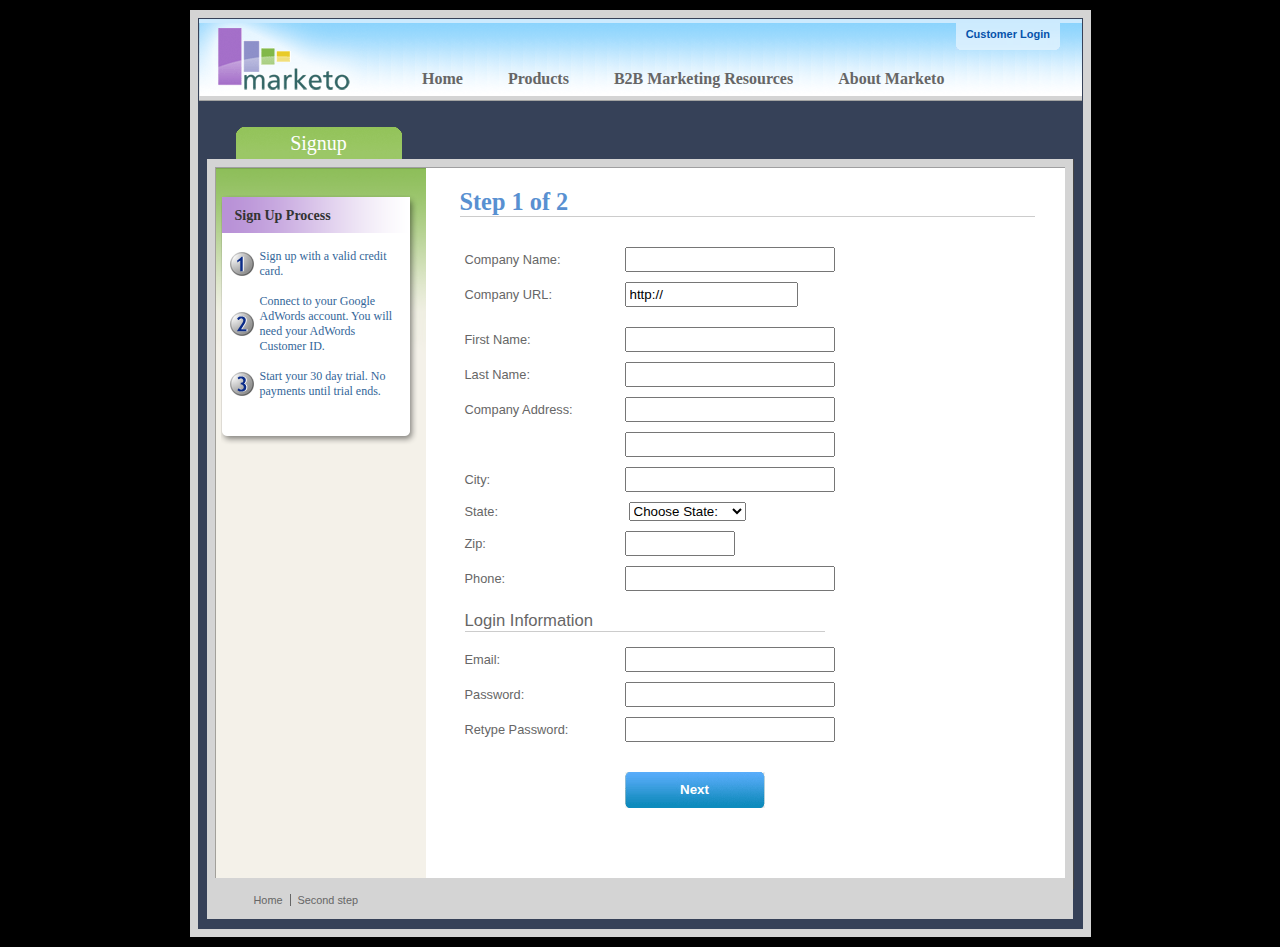
<file: app/assets/js/libs/jquery-validation/demo/marketo/index.html>
<!DOCTYPE html>
<html lang="en">
<head>
	<meta charset="utf-8">
	<title>Subscription Signup | Marketo</title>
	<script src="../../lib/jquery.js"></script>
	<script src="../../lib/jquery.mockjax.js"></script>
	<script src="../../dist/jquery.validate.js"></script>
	<script src="jquery.maskedinput.js"></script>
	<script src="mktSignup.js"></script>
	<link rel="stylesheet" href="stylesheet.css">
</head>
<body>
<!-- start page wrapper -->
<div id="letterbox">
	<!-- start header container -->
	<div id="header-background">
		<div class="nav-global-container">
			<div class="login">
				<a href="#">
					<span></span>Customer Login</a>
			</div>
			<div class="logo">
				<a href="#">
					<img src="images/logo_marketo.gif" width="168" height="73" alt="Marketo">
				</a>
			</div>
			<div class="nav-global">
				<ul>
					<li>
						<a href="#" class="nav-g01">
							<span></span>Home</a>
					</li>
					<li>
						<a href="#" class="nav-g02">
							<span></span>Products</a>
					</li>
					<li>
						<a href="#" class="nav-g04">
							<span></span>B2B Marketing Resources</a>
					</li>
					<li>
						<a href="#" class="nav-g05">
							<span></span>About Marketo</a>
					</li>
				</ul>
			</div>
		</div>
	</div>
	<!-- end header container -->
	<div class="line-grey-tier"></div>
	<!-- start page container 2 div-->
	<div id="page-container" class="resize">
		<div id="page-content-inner" class="resize">
			<!-- start col-main -->
			<div id="col-main" class="resize" style="">
				<!-- start main content -->
				<div class="main-content resize">
					<div class="action-container" style="display:none;"></div>
					<h1>Step 1 of 2</h1>
					<p>
					</p>
					<br clear="all">
					<div>
						<form id="profileForm" type="actionForm" action="step2.htm" method="get">
							<div class="error" style="display:none;">
								<img src="images/warning.gif" alt="Warning!" width="24" height="24" style="float:left; margin: -5px 10px 0px 0px;">
								<span></span>.
								<br clear="all">
							</div>
							<table cellpadding="0" cellspacing="0" border="0">
								<tr>
									<td class="label">
										<label for="co_name">Company Name:</label>
									</td>
									<td class="field">
										<input id="co_name" class="required" maxlength="40" name="co_name" size="20" type="text" tabindex="1" value="">
									</td>
								</tr>
								<tr>
									<td class="label">
										<label for="co_url">Company URL:</label>
									</td>
									<td class="field">
										<input id="co_url" class="required defaultInvalid url" maxlength="40" name="co_url" style="width:163px" type="text" tabindex="2" value="http://">
									</td>
								</tr>
								<tr>
									<td>
									<td>
								</tr>
								<tr>
									<td class="label">
										<label for="first_name">First Name:</label>
									</td>
									<td class="field">
										<input id="first_name" class="required" maxlength="40" name="first_name" size="20" type="text" tabindex="3" value="">
									</td>
								</tr>
								<tr>
									<td class="label">
										<label for="last_name">Last Name:</label>
									</td>
									<td class="field">
										<input id="last_name" class="required" maxlength="40" name="last_name" size="20" type="text" tabindex="4" value="">
									</td>
								</tr>
								<tr>
									<td class="label">
										<label for="address1">Company Address:</label>
									</td>
									<td class="field">
										<input maxlength="40" class="required" name="address1" size="20" type="text" tabindex="5" value="">
									</td>
								</tr>
								<tr>
									<td class="label"></td>
									<td class="field">
										<input maxlength="40" name="address2" size="20" type="text" tabindex="6" value="">
									</td>
								</tr>
								<tr>
									<td class="label">
										<label for="city">City:</label>
									</td>
									<td class="field">
										<input maxlength="40" class="required" name="city" size="20" type="text" tabindex="7" value="">
									</td>
								</tr>
								<tr>
									<td class="label">
										<label for="state">State:</label>
									</td>
									<td class="field">
										<select id="state" class="required" name="state" style="margin-left: 4px;" tabindex="8">
											<option value="">Choose State:</option>
											<option value="AL">Alabama</option>
											<option value="AK">Alaska</option>
											<option value="AZ">Arizona</option>
											<option value="AR">Arkansas</option>
											<option value="CA">California</option>
											<option value="CO">Colorado</option>
											<option value="CT">Connecticut</option>
											<option value="DE">Delaware</option>
											<option value="FL">Florida</option>
											<option value="GA">Georgia</option>
											<option value="HI">Hawaii</option>
											<option value="ID">Idaho</option>
											<option value="IL">Illinois</option>
											<option value="IN">Indiana</option>
											<option value="IA">Iowa</option>
											<option value="KS">Kansas</option>
											<option value="KY">Kentucky</option>
											<option value="LA">Louisiana</option>
											<option value="ME">Maine</option>
											<option value="MD">Maryland</option>
											<option value="MA">Massachusetts</option>
											<option value="MI">Michigan</option>
											<option value="MN">Minnesota</option>
											<option value="MS">Mississippi</option>
											<option value="MO">Missouri</option>
											<option value="MT">Montana</option>
											<option value="NE">Nebraska</option>
											<option value="NV">Nevada</option>
											<option value="NH">New Hampshire</option>
											<option value="NJ">New Jersey</option>
											<option value="NM">New Mexico</option>
											<option value="NY">New York</option>
											<option value="NC">North Carolina</option>
											<option value="ND">North Dakota</option>
											<option value="OH">Ohio</option>
											<option value="OK">Oklahoma</option>
											<option value="OR">Oregon</option>
											<option value="PA">Pennsylvania</option>
											<option value="RI">Rhode Island</option>
											<option value="SC">South Carolina</option>
											<option value="SD">South Dakota</option>
											<option value="TN">Tennessee</option>
											<option value="TX">Texas</option>
											<option value="UT">Utah</option>
											<option value="VT">Vermont</option>
											<option value="VA">Virginia</option>
											<option value="WA">Washington</option>
											<option value="WV">West Virginia</option>
											<option value="WI">Wisconsin</option>
											<option value="WY">Wyoming</option>
										</select>
									</td>
								</tr>
								<tr>
									<td class="label">
										<label for="zip">Zip:</label>
									</td>
									<td class="field">
										<input maxlength="10" name="zip" style="width: 100px" type="text" class="required zipcode" tabindex="9" value="">
									</td>
								</tr>
								<tr>
									<td class="label">
										<label for="phone">Phone:</label>
									</td>
									<td class="field">
										<input id="phone" maxlength="14" name="phone" type="text" class="required phone" tabindex="10" value="">
									</td>
								</tr>
								<tr>
									<td colspan="2">
										<h2 style="border-bottom: 1px solid #CCCCCC;">Login Information</h2>
									</td>
								</tr>
								<tr>
									<td class="label">
										<label for="email">Email:</label>
									</td>
									<td class="field">
										<input id="email" class="required email" remote="emails.action" maxlength="40" name="email" size="20" type="text" tabindex="11" value="">
									</td>
								</tr>
								<tr>
									<td class="label">
										<label for="password1">Password:</label>
									</td>
									<td class="field">
										<input id="password1" class="required password" maxlength="40" name="password1" size="20" type="password" tabindex="12" value="">
									</td>
								</tr>
								<tr>
									<td class="label">
										<label for="password2">Retype Password:</label>
									</td>
									<td class="field">
										<input id="password2" class="required" equalTo="#password1" maxlength="40" name="password2" size="20" type="password" tabindex="13" value="">
										<div class="formError"></div>
									</td>
								</tr>
								<tr>
									<td></td>
									<td>
										<div class="buttonSubmit">
											<span></span>
											<input class="formButton" type="submit" value="Next" style="width: 140px" tabindex="14">
										</div>
									</td>
								</tr>
							</table>
							<br>
							<br>
						</form>
						<br clear="all">
					</div>
				</div>
				<!-- end main content -->
				<br>
			</div>
			<!-- end col-main -->
			<!-- start left col -->
			<div id="col-left" class="nav-left-back empty resize" style="position: absolute; min-height: 450px;">
				<div class="col-left-header-tab" style="position: absolute;">Signup</div>
				<div class="nav-left"></div>
				<div class="left-nav-callout png" style="top: 15px; margin-bottom: 100px;">
					<img src="images/left-nav-callout-long.png" class="png" alt="">
					<h6>Sign Up Process</h6>
					<a style="background-image: url(images/step1-24.gif); font-weight: normal; text-decoration: none; cursor: default;">Sign up with a valid credit card.</a>
					<a style="background-image: url(images/step2-24.gif); font-weight: normal; text-decoration: none; cursor: default;">Connect to your Google AdWords account.  You will need your AdWords Customer ID.</a>
					<a style="background-image: url(images/step3-24.gif); font-weight: normal; text-decoration: none; cursor: default;">Start your 30 day trial.  No payments until trial ends.</a>
				</div>
				<div class="footerAddress">
					<b>Marketo Inc.</b>
					<br>1710 S. Amphlett Blvd.
					<br>San Mateo, CA 94402 USA
					<br>
				</div>
				<br clear="all">
			</div>
			<!-- end left col -->
		</div>
	</div>
	<!-- end page container 2 divs-->
	<div id="footer-container" align="center">
		<div class="footer">
			<ul>
				<li><a href="..">Home</a>
				</li>
				<li class="line-off"><a href="step2.htm">Second step</a>
				</li>
			</ul>
		</div>
	</div>
	<!-- end page wrapper -->
</div>
</body>
</html>
</file>
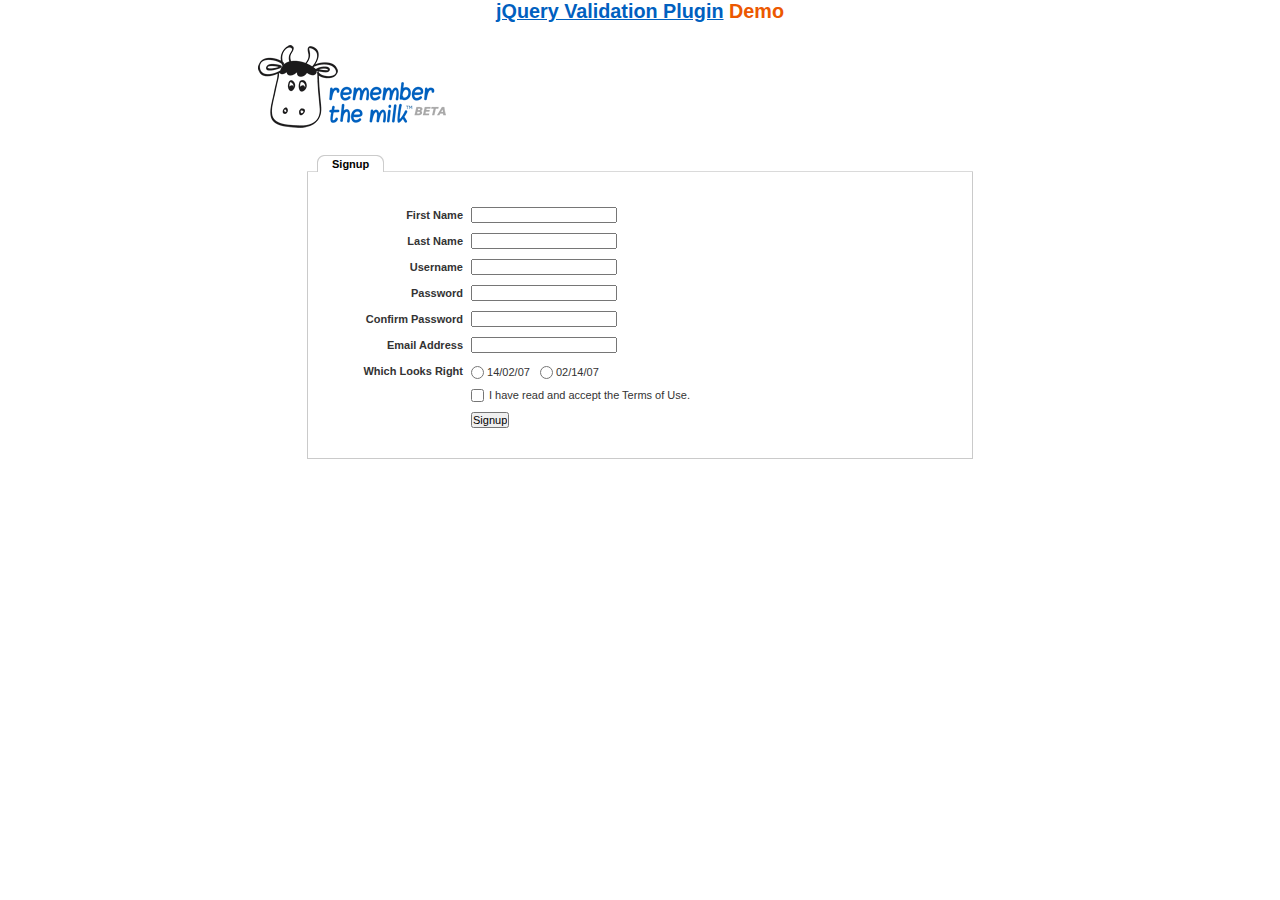
<file: app/assets/js/libs/jquery-validation/demo/milk/index.html>
<!DOCTYPE html>
<html lang="en">
<head>
	<meta charset="utf-8">
	<title>Remember The Milk signup form - jQuery Validate plugin demo - with friendly permission from the RTM team</title>
	<link rel="stylesheet" href="milk.css">
	<script src="../../lib/jquery.js"></script>
	<script src="../../lib/jquery.mockjax.js"></script>
	<script src="../../dist/jquery.validate.js"></script>
	<script>
	$(document).ready(function() {
		$.mockjax({
			url: "emails.action",
			response: function(settings) {
				var email = settings.data.email,
					emails = ["glen@marketo.com", "george@bush.gov", "me@god.com", "aboutface@cooper.com", "steam@valve.com", "bill@gates.com"];
				this.responseText = "true";
				if ($.inArray(email, emails) !== -1) {
					this.responseText = "false";
				}
			},
			responseTime: 500
		});

		$.mockjax({
			url: "users.action",
			response: function(settings) {
				var user = settings.data.username,
					users = ["asdf", "Peter", "Peter2", "George"];
				this.responseText = "true";
				if ($.inArray(user, users) !== -1) {
					this.responseText = "false";
				}
			},
			responseTime: 500
		});

		// validate signup form on keyup and submit
		var validator = $("#signupform").validate({
			rules: {
				firstname: "required",
				lastname: "required",
				username: {
					required: true,
					minlength: 2,
					remote: "users.action"
				},
				password: {
					required: true,
					minlength: 5
				},
				password_confirm: {
					required: true,
					minlength: 5,
					equalTo: "#password"
				},
				email: {
					required: true,
					email: true,
					remote: "emails.action"
				},
				dateformat: "required",
				terms: "required"
			},
			messages: {
				firstname: "Enter your firstname",
				lastname: "Enter your lastname",
				username: {
					required: "Enter a username",
					minlength: jQuery.validator.format("Enter at least {0} characters"),
					remote: jQuery.validator.format("{0} is already in use")
				},
				password: {
					required: "Provide a password",
					minlength: jQuery.validator.format("Enter at least {0} characters")
				},
				password_confirm: {
					required: "Repeat your password",
					minlength: jQuery.validator.format("Enter at least {0} characters"),
					equalTo: "Enter the same password as above"
				},
				email: {
					required: "Please enter a valid email address",
					minlength: "Please enter a valid email address",
					remote: jQuery.validator.format("{0} is already in use")
				},
				dateformat: "Choose your preferred dateformat",
				terms: " "
			},
			// the errorPlacement has to take the table layout into account
			errorPlacement: function(error, element) {
				if (element.is(":radio"))
					error.appendTo(element.parent().next().next());
				else if (element.is(":checkbox"))
					error.appendTo(element.next());
				else
					error.appendTo(element.parent().next());
			},
			// specifying a submitHandler prevents the default submit, good for the demo
			submitHandler: function() {
				alert("submitted!");
			},
			// set this class to error-labels to indicate valid fields
			success: function(label) {
				// set &nbsp; as text for IE
				label.html("&nbsp;").addClass("checked");
			},
			highlight: function(element, errorClass) {
				$(element).parent().next().find("." + errorClass).removeClass("checked");
			}
		});

		// propose username by combining first- and lastname
		$("#username").focus(function() {
			var firstname = $("#firstname").val();
			var lastname = $("#lastname").val();
			if (firstname && lastname && !this.value) {
				this.value = (firstname + "." + lastname).toLowerCase();
			}
		});
	});
	</script>
</head>
<body>
<h1 id="banner"><a href="http://jqueryvalidation.org/">jQuery Validation Plugin</a> Demo</h1>
<div id="main">
	<div id="content">
		<div id="header">
			<div id="headerlogo">
				<img src="milk.png" alt="Remember The Milk">
			</div>
		</div>
		<div style="clear: both;">
			<div></div>
		</div>
		<div class="content">
			<div id="signupbox">
				<div id="signuptab">
					<ul>
						<li id="signupcurrent"><a href=" ">Signup</a>
						</li>
					</ul>
				</div>
				<div id="signupwrap">
					<form id="signupform" autocomplete="off" method="get" action="">
						<table>
							<tr>
								<td class="label">
									<label id="lfirstname" for="firstname">First Name</label>
								</td>
								<td class="field">
									<input id="firstname" name="firstname" type="text" value="" maxlength="100">
								</td>
								<td class="status"></td>
							</tr>
							<tr>
								<td class="label">
									<label id="llastname" for="lastname">Last Name</label>
								</td>
								<td class="field">
									<input id="lastname" name="lastname" type="text" value="" maxlength="100">
								</td>
								<td class="status"></td>
							</tr>
							<tr>
								<td class="label">
									<label id="lusername" for="username">Username</label>
								</td>
								<td class="field">
									<input id="username" name="username" type="text" value="" maxlength="50">
								</td>
								<td class="status"></td>
							</tr>
							<tr>
								<td class="label">
									<label id="lpassword" for="password">Password</label>
								</td>
								<td class="field">
									<input id="password" name="password" type="password" maxlength="50" value="">
								</td>
								<td class="status"></td>
							</tr>
							<tr>
								<td class="label">
									<label id="lpassword_confirm" for="password_confirm">Confirm Password</label>
								</td>
								<td class="field">
									<input id="password_confirm" name="password_confirm" type="password" maxlength="50" value="">
								</td>
								<td class="status"></td>
							</tr>
							<tr>
								<td class="label">
									<label id="lemail" for="email">Email Address</label>
								</td>
								<td class="field">
									<input id="email" name="email" type="text" value="" maxlength="150">
								</td>
								<td class="status"></td>
							</tr>
							<tr>
								<td class="label">
									<label>Which Looks Right</label>
								</td>
								<td class="field" colspan="2" style="vertical-align: top; padding-top: 2px;">
									<table>
										<tbody>
											<tr>
												<td style="padding-right: 5px;">
													<input id="dateformat_eu" name="dateformat" type="radio" value="0">
													<label id="ldateformat_eu" for="dateformat_eu">14/02/07</label>
												</td>
												<td style="padding-left: 5px;">
													<input id="dateformat_am" name="dateformat" type="radio" value="1">
													<label id="ldateformat_am" for="dateformat_am">02/14/07</label>
												</td>
												<td>
												</td>
											</tr>
										</tbody>
									</table>
								</td>
							</tr>
							<tr>
								<td class="label">&nbsp;</td>
								<td class="field" colspan="2">
									<div id="termswrap">
										<input id="terms" type="checkbox" name="terms">
										<label id="lterms" for="terms">I have read and accept the Terms of Use.</label>
									</div>
									<!-- /termswrap -->
								</td>
							</tr>
							<tr>
								<td class="label">
									<label id="lsignupsubmit" for="signupsubmit">Signup</label>
								</td>
								<td class="field" colspan="2">
									<input id="signupsubmit" name="signup" type="submit" value="Signup">
								</td>
							</tr>
						</table>
					</form>
				</div>
			</div>
		</div>
	</div>
</div>
</body>
</html>
</file>
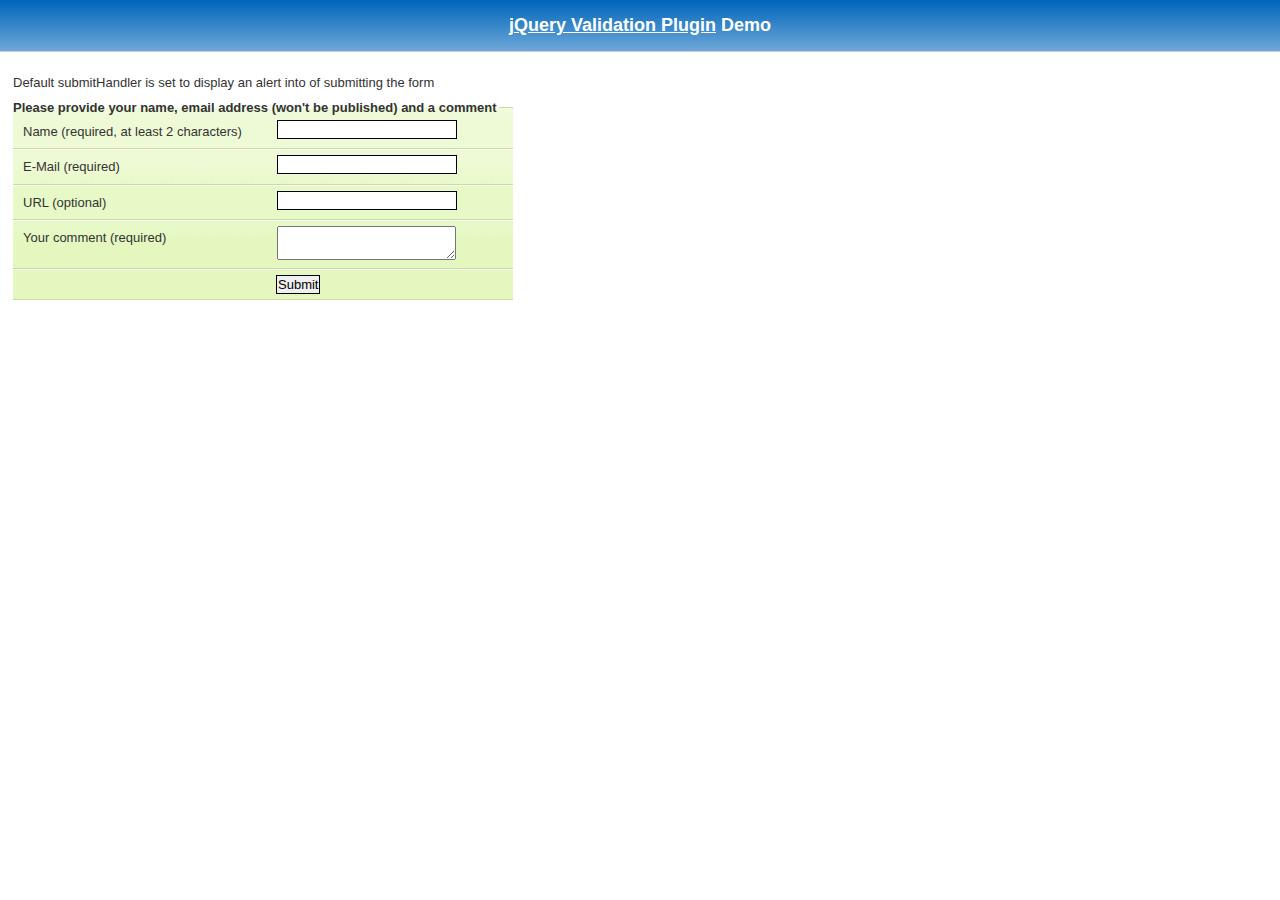
<file: app/assets/js/libs/jquery-validation/demo/requirejs/index.html>
<!DOCTYPE html>
<html lang="en">
	<head>
		<meta charset="utf-8">
		<title>jQuery validation plug-in - requirejs demo</title>

		<link rel="stylesheet" href="../css/screen.css">

		<style type="text/css">
			#commentForm { width: 500px; }
			#commentForm label { width: 250px; }
			#commentForm label.error, #commentForm input.submit { margin-left: 253px; }
		</style>
</head>
<body>

	<h1 id="banner"><a href="http://jqueryvalidation.org/">jQuery Validation Plugin</a> Demo</h1>
	<div id="main">

		<p>Default submitHandler is set to display an alert into of submitting the form</p>
		<form class="cmxform" id="commentForm" method="get" action="">
			<fieldset>
				<legend>Please provide your name, email address (won't be published) and a comment</legend>
				<p>
					<label for="cname">Name (required, at least 2 characters)</label>
					<input id="cname" name="name" minlength="2" type="text" required>
				</p>
				<p>
					<label for="cemail">E-Mail (required)</label>
					<input id="cemail" type="email" name="email" required>
				</p>
				<p>
					<label for="curl">URL (optional)</label>
					<input id="curl" type="url" name="url">
				</p>
				<p>
					<label for="ccomment">Your comment (required)</label>
					<textarea id="ccomment" name="comment" required></textarea>
				</p>
				<p>
					<input class="submit" type="submit" value="Submit">
				</p>
			</fieldset>
		</form>

		<script>
		var require = {
			paths: {
				"jquery": "../../lib/jquery-1.11.1"
			}
		};
		</script>
		<script src="../../lib/require.js" data-main="app.js"></script>
	</div>
</body>
</html>
</file>
<file: app/assets/js/libs/ckeditor/samples/sample.css>
/*
Copyright (c) 2003-2013, CKSource - Frederico Knabben. All rights reserved.
For licensing, see LICENSE.md or http://ckeditor.com/license
*/

html, body, h1, h2, h3, h4, h5, h6, div, span, blockquote, p, address, form, fieldset, img, ul, ol, dl, dt, dd, li, hr, table, td, th, strong, em, sup, sub, dfn, ins, del, q, cite, var, samp, code, kbd, tt, pre
{
	line-height: 1.5em;
}

body
{
	padding: 10px 30px;
}

input, textarea, select, option, optgroup, button, td, th
{
	font-size: 100%;
}

pre, code, kbd, samp, tt
{
	font-family: monospace,monospace;
	font-size: 1em;
}

body {
    width: 960px;
    margin: 0 auto;
}

code
{
	background: #f3f3f3;
	border: 1px solid #ddd;
	padding: 1px 4px;

	-moz-border-radius: 3px;
	-webkit-border-radius: 3px;
	border-radius: 3px;
}

abbr
{
	border-bottom: 1px dotted #555;
	cursor: pointer;
}

.new, .beta
{
	text-transform: uppercase;
	font-size: 10px;
	font-weight: bold;
	padding: 1px 4px;
	margin: 0 0 0 5px;
	color: #fff;
	float: right;

	-moz-border-radius: 3px;
	-webkit-border-radius: 3px;
	border-radius: 3px;
}

.new
{
	background: #FF7E00;
	border: 1px solid #DA8028;
	text-shadow: 0 1px 0 #C97626;

	-moz-box-shadow: 0 2px 3px 0 #FFA54E inset;
	-webkit-box-shadow: 0 2px 3px 0 #FFA54E inset;
	box-shadow: 0 2px 3px 0 #FFA54E inset;
}

.beta
{
	background: #18C0DF;
	border: 1px solid #19AAD8;
	text-shadow: 0 1px 0 #048CAD;
	font-style: italic;

	-moz-box-shadow: 0 2px 3px 0 #50D4FD inset;
	-webkit-box-shadow: 0 2px 3px 0 #50D4FD inset;
	box-shadow: 0 2px 3px 0 #50D4FD inset;
}

h1.samples
{
	color: #0782C1;
	font-size: 200%;
	font-weight: normal;
	margin: 0;
	padding: 0;
}

h1.samples a
{
	color: #0782C1;
	text-decoration: none;
	border-bottom: 1px dotted #0782C1;
}

.samples a:hover
{
	border-bottom: 1px dotted #0782C1;
}

h2.samples
{
	color: #000000;
	font-size: 130%;
	margin: 15px 0 0 0;
	padding: 0;
}

p, blockquote, address, form, pre, dl, h1.samples, h2.samples
{
	margin-bottom: 15px;
}

ul.samples
{
	margin-bottom: 15px;
}

.clear
{
	clear: both;
}

fieldset
{
	margin: 0;
	padding: 10px;
}

body, input, textarea
{
	color: #333333;
	font-family: Arial, Helvetica, sans-serif;
}

body
{
	font-size: 75%;
}

a.samples
{
	color: #189DE1;
	text-decoration: none;
}

form
{
	margin: 0;
	padding: 0;
}

pre.samples
{
	background-color: #F7F7F7;
	border: 1px solid #D7D7D7;
	overflow: auto;
	padding: 0.25em;
	white-space: pre-wrap; /* CSS 2.1 */
	word-wrap: break-word; /* IE7 */
	-moz-tab-size: 4;
	-o-tab-size: 4;
	-webkit-tab-size: 4;
	tab-size: 4;
}

#footer
{
	clear: both;
	padding-top: 10px;
}

#footer hr
{
	margin: 10px 0 15px 0;
	height: 1px;
	border: solid 1px gray;
	border-bottom: none;
}

#footer p
{
	margin: 0 10px 10px 10px;
	float: left;
}

#footer #copy
{
	float: right;
}

#outputSample
{
	width: 100%;
	table-layout: fixed;
}

#outputSample thead th
{
	color: #dddddd;
	background-color: #999999;
	padding: 4px;
	white-space: nowrap;
}

#outputSample tbody th
{
	vertical-align: top;
	text-align: left;
}

#outputSample pre
{
	margin: 0;
	padding: 0;
}

.description
{
	border: 1px dotted #B7B7B7;
	margin-bottom: 10px;
	padding: 10px 10px 0;
	overflow: hidden;
}

label
{
	display: block;
	margin-bottom: 6px;
}

/**
 *	CKEditor editables are automatically set with the "cke_editable" class
 *	plus cke_editable_(inline|themed) depending on the editor type.
 */

/* Style a bit the inline editables. */
.cke_editable.cke_editable_inline
{
	cursor: pointer;
}

/* Once an editable element gets focused, the "cke_focus" class is
   added to it, so we can style it differently. */
.cke_editable.cke_editable_inline.cke_focus
{
	box-shadow: inset 0px 0px 20px 3px #ddd, inset 0 0 1px #000;
	outline: none;
	background: #eee;
	cursor: text;
}

/* Avoid pre-formatted overflows inline editable. */
.cke_editable_inline pre
{
	white-space: pre-wrap;
	word-wrap: break-word;
}

/**
 *	Samples index styles.
 */

.twoColumns,
.twoColumnsLeft,
.twoColumnsRight
{
	overflow: hidden;
}

.twoColumnsLeft,
.twoColumnsRight
{
	width: 45%;
}

.twoColumnsLeft
{
	float: left;
}

.twoColumnsRight
{
	float: right;
}

dl.samples
{
	padding: 0 0 0 40px;
}
dl.samples > dt
{
	display: list-item;
	list-style-type: disc;
	list-style-position: outside;
	margin: 0 0 3px;
}
dl.samples > dd
{
	margin: 0 0 3px;
}
.warning
{
    color: #ff0000;
	background-color: #FFCCBA;
    border: 2px dotted #ff0000;
	padding: 15px 10px;
	margin: 10px 0;
}

/* Used on inline samples */

blockquote
{
	font-style: italic;
	font-family: Georgia, Times, "Times New Roman", serif;
	padding: 2px 0;
	border-style: solid;
	border-color: #ccc;
	border-width: 0;
}

.cke_contents_ltr blockquote
{
	padding-left: 20px;
	padding-right: 8px;
	border-left-width: 5px;
}

.cke_contents_rtl blockquote
{
	padding-left: 8px;
	padding-right: 20px;
	border-right-width: 5px;
}

img.right {
    border: 1px solid #ccc;
    float: right;
    margin-left: 15px;
    padding: 5px;
}

img.left {
    border: 1px solid #ccc;
    float: left;
    margin-right: 15px;
    padding: 5px;
}
</file>
<file: app/assets/js/libs/jquery-validation/demo/marketo/stylesheet.css>
:-moz-any-link :focus {
	outline: none;
}

:focus {
	-moz-outline-style: none;
	outline: none;
}

body {
	font-size: 80%;
	margin: 0;
	padding: 0;
	font-family: tahoma, geneva, sans-serif;
	background-color: #000000;
}

a {
	color: #0653AB;
	outline: 0px;
	text-decoration: none;
}

a:hover {
	outline: 0px;
	text-decoration: underline;
}

img {
	border: 0px;
}

/* s1.0 - Page Containers */
#letterbox {
	margin: 10px auto;
	width: 883px;
	background-color: #364158;
	border: 8px solid #D4D4D4;
	padding: 1px 1px 10px 1px;
}

#header-background {
	background: url(images/back_nav_blue.gif) repeat-x;
	margin: 0px auto;
	padding: 0px;
	height: 73px;
	width: 883px;
	border-top: 4px solid #CCEAFE;
	border-bottom: 4px solid #D4D4D4;
}

#page-container {
	width: 866px;
	margin: 0px auto;
	margin-top: 33px; /* pad from top menu to actions buts*/
	margin-bottom: -11px;
	padding-top: 8px;
	padding-bottom: 8px;
	background-color: #D4D4D4; /* light grey*/
	border-right: 1px solid #464646;
}

#page-content-inner {
	width: 849px;
	margin: 0px auto;
	border-top: 1px solid #9F9FA0;
	border-left: 1px solid #A2A09A;
	background-color: #F4F1E9;
	position: relative;
}

#page-content-inner #col-left {
	width: 210px;
	float: left;
	background-color: #F4F1E9;
}

#page-content-inner #col-main {
	width: 639px;
	background-color: #ffffff;
	position: absolute;
	right: 0px;
	top: 0px;
}

#footer-container {
	width: 866px;
	position: relative;
	left: 8px;
	padding: 2px 0px 10px 0px;
	background-color: #D4D4D4; /* light grey*/
}

/* s2.0 - Global navigation bar */
.nav-global-container {
	width: 880px;
	margin: 0px auto;
	position: relative;
}

* html .nav-global-container { /* ie6 fix*/
	margin-bottom: -6px;
}

.login {
	position: absolute;
	right: 20px;
	text-align: center;
}

.login a,.login a span {
	display: block;
	height: 18px;
	font-size: 11px;
	background: url(images/login-sprite.gif) right -5px no-repeat;
	text-decoration: none;
	font-weight: bold;
	padding: 5px 10px 5px 10px;
	position: relative;
}

.login a:hover {
	color: #000000;
	text-decoration: underline;
}

div.login a span {
	background-position: left -105px;
	width: 4px;
	position: absolute;
	top: 0px;
	left: 0px;
	padding: 5px 0px 5px 0px;;
}

div.login a:hover span {

}

.logo {
	float: left;
	margin: 0px 0px -5px 0px; /* neg marging for ie6 */
}

.logo img {
	border: 0px;
	margin-left: -1px;
}

.nav-global {
	float: left;
	width: 645px;
	margin: 40px 0px 0px 40px;
	background-color: transparent;
}

.nav-global ul {
	margin: 0px;
	padding: 0px;
	list-style: none;
}

.nav-global li {
	float: left;
	white-space: nowrap;
}

div.nav-global li a,div.nav-global li a span {
	background-image: url(images/tab-sprite.gif);
	background-position: right 100px;
	background-repeat: no-repeat;
	height: 32px;
	color: #666666;
	text-decoration: none;
	font: bold 16px 'trebuchet ms';
	margin-right: 15px;
	display: block;
	position: relative;
	padding: 7px 15px 0px 15px;
}

div.nav-global li a:hover {
	background-position: right 0px;
	color: #333333;
}

div.nav-global li a:hover span {
	background-position: left -100px;
	display: block !important;
}

div.nav-global li a span {
	background-position: left 150px;
	width: 4px;
	position: absolute;
	left: 0px;
	top: 0px;
	padding: 7px 0px 0px 0px;
}

body.safari div.nav-global li a span {
	display: none;
}

div.nav-global li a.on,div.nav-global li a.on:hover {
	background-position: right -55px;
	color: #FFFFFF;
}

div.nav-global li a.on span,div.nav-global li a.on:hover span {
	background-position: left -155px;
	display: block !important;
}

div.action-container {
	position: relative;
	top: -45px;
	cursor: pointer;
}

div.action-icon-container {
	position: absolute;
	top: -17px;
	left: -17px;
	z-index: 10;
	width: 100px;
	height: 100px;
	overflow: hidden;
}

div.action-icon {
	border: 0px;
	position: absolute;
	top: -0px;
	left: 0px;
}

div.action-button-container {
	height: 106px;
	width: 180px;
	overflow: hidden;
	position: absolute;
	top: 0px;
	left: 0px;
	z-index: 5;
}

img.action-icon {
	border: 0px;
	position: absolute;
	top: 0px;
	left: 0px;
	z-index: 0
}

div.action-text {
	z-index: 20;
	color: #FFFFFF;
	position: absolute;
	left: 40px;
	top: 12px;
	font: 14px tahoma, geneva;
	padding-top: 30px;
}

div.bigbuttons {
	top: -20px;
}

div.action-header {
	z-index: 21;
	position: absolute;
	left: 40px;
	top: 10px;
}

div.action-header b {
	font: bold 17px tahoma, geneva;
	display: block;
	margin-bottom: 10px;
	color: #0b2c89;
	position: absolute;
	top: 0px;
	left: 0px;
	width: 130px;
}

div.action-header b.shadow {
	top: 1px;
	left: 1px;
	color: #d5d5d5;
}

img.action-button {
	position: relative;
}

div.hover img.action-button {
	top: -131px;
}

div.on img.action-button {
	top: -261px;
}

/* s3.0 - top of content Action Buttons */
.action-buttons {
	width: 100%; /* ie6 requires */
}

.action-buttons ul {
	position: relative;
	padding: 0px;
}

.action-buttons li {
	position: relative; /* ie6 fix */
	float: left;
	list-style: none;
	text-align: center;
	line-height: 16px;
	margin: -61px 0px 0px 0px;
}

.action-home li {
	margin: -49px 0px 0px 0px;
}

.action-buttons  a {
	display: block;
	height: 110px;
	width: 175px;
	padding: 14px 0px 0px 25px;
	text-decoration: none;
	font-size: 12px;
	font-weight: bold;
	color: #ffffff;
}

.action-buttons li span {
	color: #053880;
	line-height: 47px;
	font-size: 17px;
}

div.action-bottom {
	margin: 15px 0px 10px 0px;
	float: left;
}

div.action-bottom a {
	height: 61px;
	width: 178px;
	border: 0px;
	background: url(images/action-bottom.gif) no-repeat 0px 0px;
	color: #0b2c89;
	float: left;
	position: relative;
	font: bold 17px tahoma, geneva;
	text-decoration: none;
	margin-right: 10px;
}

div.action-bottom a span {
	position: absolute;
	top: 15px;
	left: 40px;
}

div.action-bottom a span.shadow {
	top: 16px;
	left: 41px;
	color: #d4d4d4;
}

.line-grey {
	background: url(images/line-grey.gif) 0 0 repeat-x;
	height: 2px;
	margin: 8px 25px 20px 0;
}

/* s4.0 - Home Hero Area */
.hero-background {
	position: relative;
	width: 880px;
	background: url(images/back_home-hero.jpg) 10px 0px no-repeat;
	height: 211px;
	margin: -20px 0px 45px 0px;
}

.hero-text {
	float: right;
	width: 626px;
	margin-top: 26px;
}

.hero-text a { /* Sign Up Now Button */
	padding: 5px 32px 0px 0px;
	float: right;
}

.hero-text h1 {
	font-size: 2.3em;
	line-height: 1.2em;
	color: #333333;
	font-family: Trebuchet MS;
	margin: 12px 0px 10px 10px;
}

.hero-text h2 {
	margin: 0px;
	font-weight: normal;
	font-size: 1.35em;
	margin: 5px 0px 13px 10px
}

/* s4.1 - Home Left Header tab */
.col-left-header-tab {
	position: relative; /* ie6 fix */
	background: url(images/tab_green.gif) 0 0 no-repeat;
	height: 30px;
	width: 166px;
	text-align: center;
	color: #ffffff;
	font: 20px 'trebuchet ms';
	padding-top: 2px;
	margin-top: -41px;
	margin-left: 20px;
	line-height: 29px;
	margin-bottom: 8px;
	display: block;
}

.col-left-header-tab a {
	color: #FFFFFF;
}

.callout-green {
	background: url(images/back_green-fade.gif) 0 0 repeat-x;
	font-size: 1.2em;
	padding: 10px 15px 20px 13px;
	color: #303B52;
	line-height: 1.4em;
}

/* s4.2 - Home Left Quote */
.callout-tan {
	color: #666666;
}

.callout-tan h1 {
	background: #F4F1E9 url(images/back_tan-fade.gif) 0 0 repeat-y;
	font-size: 1.1em;
	text-align: center;
	margin: 0px;
	padding: 11px 5px 11px 2px;
	color: #333333;
}

.callout-tan p {
	margin: 0px;
	margin-top: 5px;
	line-height: 1.4em;
	padding: 5px 10px 7px 13px;
}

.callout-tan p img {
	float: left;
	margin: 5px 10px 5px 0px;
}

.callout-tan div {
	text-align: left;
	padding: 5px 10px 7px 0px;
	font-weight: bold;
}

/* s4.3 - purple home boxes */
.box-purple {
	background: #C6C8E3 url(images/back_home-icons.png) 0px 0px repeat-x;
	border-left: 1px solid #ffffff;
	color: #333333;
	width: 581px;
	padding: 10px 15px 20px 15px;
}

div.box-purple a {

}

.box-purple h1 {
	font-size: 1.5em;
	margin: 10px 0px -15px 0px;
}

.box-purple li {
	margin: 0px 0px 0px -23px;
	line-height: 1.6em;
	font-size: 1em;
}

.box-purple  div {
	padding: 0px 0px 0px 110px;
}

.icon-text01 {
	background-image: url(images/icon_search-engine-market.png);
	background-repeat: no-repeat;
}

* html .icon-text01 {
	width: 460px; /* must have a width or heigh tag for ie6*/
	background-image: none;
	filter: progid : DXImageTransform . Microsoft .
		AlphaImageLoader(src = "images/icon_search-engine-market.png",
		sizingMethod = "crop");
}

.icon-text02 {
	background: url(images/icon_landing-pages.png) 0 0 no-repeat;
}

* html .icon-text02 {
	width: 460px; /* must have a width or heigh tag for ie6*/
	background-image: none;
	filter: progid : DXImageTransform . Microsoft .
		AlphaImageLoader(src = "images/icon_landing-pages.png", sizingMethod =
		"crop");
}

.icon-text03 {
	background: url(images/icon_salesforce.png) 0 0 no-repeat;
}

* html .icon-text03 {
	width: 460px; /* must have a width or heigh tag for ie6*/
	background-image: none;
	filter: progid : DXImageTransform . Microsoft .
		AlphaImageLoader(src = "images/icon_salesforce.png", sizingMethod =
		"crop");
}

/* s4.4 - news home boxes */
.callout-news {
	color: #555555;
	float: left;
	width: 49%;
	margin: 10px 1px 0px 0px;
	padding-bottom: 20px;
	text-align: left;
}

.line-news-r {
	border-right: 1px solid #D4D4D4;
}

.callout-news h1 {
	background-color: #EEEEEE;
	font-size: 1.2em;
	margin: 0px;
	padding: 11px 5px 11px 15px;
	color: #333333;
}

.callout-news p {
	margin: 10px 0px 0px 10px;
	padding: 0px 10px 7px 20px;
	background: url(images/news.gif) no-repeat left 1px;
}

.callout-news p a {

}

.callout-news ul {
	list-style-type: none;
	padding: 0;
	margin: 10px 0 0 10px;
}

.callout-news li {
	background: url(images/icon_news.gif) no-repeat left 2px;
	padding: 0px 5px 5px 20px;
}

.callout-news li a {
	display: block;
	margin-bottom: 5px;
}

.callout-news div {
	text-align: right;
}

#scrollup {
	position: relative;
	overflow: hidden;
	height: 440px;
	width: 200px
}

.headline {
	position: absolute;
	top: 600px;
	left: 5px;
	height: 585px;
	width: 190px;
	font: normal 12px tahoma, geneva !important;
}

div.more {
	margin: 5px 0px 0px 0px;
	padding: 0px 10px 0px 0px;
	letter-spacing: inherit;
}

div.more a {
	background: transparent url(images/arrow_r-blue.gif) no-repeat right 2px
		;
	font-weight: bold;
	padding: 0px 20px 0px 0px;
	font-weight: bold;
	text-decoration: none;
}

div.more a:hover {
	text-decoration: underline;
}

/* sX.0 - Left Nav */
.nav-left-back {
	background: url(images/back_nav_side.gif) 0 0 repeat-x;
}

div.empty {
	background: #F1F0E5 url(images/back_green-fade.gif) 0 0 repeat-x;
}

div.empty div.callout-green {

}

.nav-left {
	padding-top: 12px;
	/*background: url(images/logo_marketo_square.gif) 0 0 no-repeat;*/
	width: 210px;
}

.nav-left ul {
	margin: 0px;
	padding: 0px;
	list-style: none;
}

.nav-left li a {
	display: block;
	height: 24px;
	text-decoration: none;
	font-size: 12px;
	font-weight: bold;
	color: #ffffff;
	border-top: 1px solid #B3D38D;
	border-bottom: 1px solid #7CA84E;
	border-left: 1px solid #97B973;
	padding: 6px 0px 0px 20px;
}

.nav-left a:hover,.nav-left a.active:hover,#nav-left-sub a:hover {
	color: #4C6F28;
	background-color: #F4F1E9;
}

.nav-left a.open {
	background-image: url(images/arrow_d-green.gif);
	background-repeat: no-repeat;
	background-position: 6px 11px;
}

.nav-left-header-tab {
	position: relative; /* ie6 fix */
	background: url(images/tab_green.gif) 0 0 no-repeat;
	height: 32px;
	width: 166px;
	text-align: center;
	color: #ffffff;
	margin: -41px 0px 0px 22px;
	line-height: 22px;
	margin-bottom: 8px;
	display: block;
}

div.empty div.nav-left-header-tab {
	background: url(images/tab_green2.gif) 0 0 no-repeat;
}

.nav-left a.active {
	/* background: url(images/arrow_d-green.gif) 5px 10px no-repeat; */
	display: block;
	height: 24px;
	text-decoration: none;
	font-size: 12px;
	font-weight: bold;
	background-color: #F4F1E9;
	color: #4C6F28;
	border-top: 1px solid #D1E5BB;
	border-bottom: 1px solid #B0CB95;
	border-left: 1px solid #DADADA;
	padding: 6px 0px 0px 20px;
}

#nav-left-sub a {
	display: block;
	height: 24px;
	text-decoration: none;
	font-size: 12px;
	font-weight: bold;
	background-color: #D6E8C4;
	color: #4C6F28;
	border-top: 1px solid #D6E8C4;
	border-bottom: 1px solid #B0CB95;
	border-left: 1px solid #97B973;
	border-right: 1px solid #8DBE5A;
	padding: 6px 0px 0px 30px;
}

* html #nav-left-sub { /* ie6 fix */
	margin-top: -1px;
}

*+html #nav-left-sub { /* ie7 fix */
	margin-top: -1px;
}

#nav-left-sub a.active-page {
	display: block;
	height: 24px;
	text-decoration: none;
	font-size: 12px;
	font-weight: bold;
	background-color: #ffffff;
	color: #666666;
	border-top: 0px solid #7CA84E;
	border-bottom: 1px solid #B0CB95;
	border-left: 1px solid #97B973;
	border-right: 0px solid #8DBE5A;
	padding: 6px 0px 0px 30px;
	cursor: default; /* turns off hand icon for link */
}

/* sX.0 -  Main Content */
.main-content {
	color: #666666;
	position: absolute;
	right: 20px;
	padding-top: 20px;
	width: 585px;
	padding-bottom: 20px;
}

div.main-content div.main-content {

}

.main-content h1 {
	color: #5890D1;
	font-size: 1.9em;
	font-family: Trebuchet MS;
	border-bottom: 1px solid #cccccc;
	margin: 0px 10px 0px 0px;
}

.main-content h2 {
	color: #666666;
	font-size: 1.3em;
	font-weight: normal;
	margin: 10px 10px 5px 0px;
}

.main-content p {
	margin: 10px 10px 10px 0px;
	line-height: 1.55em;
}

/* sX.1 -  Main Content Sub Styles */
.sub-grey {
	border-top: 1px solid #D4D4D4;
	border-bottom: 1px solid #D4D4D4;
	background-color: #F4F4F4;
	margin: 10px 10px 0px 0px;
	padding: 0px 10px 20px 15px;
}

.sub-white {
	margin: 10px 10px 0px 0px;
	padding: 0px 10px 20px 15px;
}

img.screen-grab-r {
	margin-right: -8px;
	text-align: right;
	padding: 0px 0px 0px 10px;
}

div.main-content a.screenshot {
	float: right;
	padding: 10px 10px 0px 0px
}

.content-foot {
	border-top: 1px solid #D4D4D4;
	font-size: .9em;
	line-height: 1.45em;
	margin: 10px 20px 0px 0px;
	padding: 10px 10px 30px 0px;
}

div.main-content ul {
	position: relative;
	left: -25px;
}

div.main-content li {
	margin-bottom: 5px;
	list-style-type: disc
}

div.main-content li a {
	color: #6A6CB0;
}

/* sX.0 - Footer */
div.footer {
	color: #666666;
	font-size: .85em;
	font-weight: normal;
	height: 18px;
	margin: 0px auto;
	font-family: Tahoma, Geneva, sans-serif;
	margin-top: 10px;
}

.footer ul {
	list-style-type: none;
}

.footer li {
	float: left;
	border-right: 1px solid #666666;
	padding: 0px 7px 0px 7px;
	margin-top: 3px;
}

.footer a {
	color: #666666;
	text-decoration: none;
}

.footer a:hover {
	color: #0653AB;
	text-decoration: none;
}

.footer li.line-off {
	border-right: 0px solid #ffffff;
}

div.footer strong {
	font-weight: normal;
}

/* sX.0 - General Colors */
.line-grey,.line-grey-tier {
	border-top: 1px solid #A3A3A2;
}

.line-grey-tier {
	padding-bottom: 25px;
}

.bottom {
	height: 10px;
}

div.p10bottom {
	padding-bottom: 10px;
}

.clear {
	clear: both;
}

table.grid {
	background: #EEEEEE;
}

table.grid th {
	background-color: #F4F4F4;
}

table.grid td {
	background-color: #FFFFFF;
}

div.buttonSubmit {
	position: relative;
}

div.buttonSubmit input,div.buttonSubmit span {
	height: 36px;
	position: relative;
	background-image: url(images/button-submit.gif);
	background-repeat: no-repeat;
	background-position: right 0px;
	float: left;
	color: #FFFFFF;
	font-weight: bold;
	padding: 0px 15px 2px 15px;
	margin: 20px 0px 20px 0px;
	border: 0px;
	cursor: pointer;
	z-index: 5;
}

div.buttonSubmit input {
	width: auto;
}

div.buttonSubmit span {
	width: 4px;
	position: absolute;
	left: 0px;
	top: 0px;
	background-position: left -36px;
	padding: 0px 0px 0px 0px;
	z-index: 10;
}

body.safari div.buttonSubmit span {
	display: none
}

div.buttonSubmitHover input {
	background-position: right -72px;
}

div.buttonSubmitHover span {
	background-position: left -108px;
}

a.demoLink {
	padding: 1px 10px 0px 17px;
	height: 24px;
	background: url(images/bullet_triangle_blue.gif) no-repeat 0px 4px;
	display: block;
	float: left;
}

div.callout-tan a {
	background: none;
	color: #0653AB;
	margin: auto;
	display: block;
}

div.callout-tan a:hover {
	background: none;
	color: #0653AB;
}

label.error {
	display: block;
	color: red;
	font-style: italic;
	font-weight: normal;
}

input.error {
	border: 2px solid red;
}

p.demoBlock {
	border-bottom: 1px solid #DDDDDD;
	padding-bottom: 10px;
}

div.left-nav-callout {
	height: 200px;
	width: 190px;
	top: 55px;
	left: 5px;
	position: relative;
	padding-left: 9px;
	padding-top: 13px;
}

div.left-nav-callout img.png {
	position: absolute;
	z-index: 0;
	top: 0px;
	left: 0px;
}

div.left-nav-callout h6 {
	font: bold 14px tahoma, geneva;
	color: #333333;
	height: 36px;
	padding-left: 5px;
	margin: 0px;
	position: relative;
	z-index: 10;
}

div.left-nav-callout a {
	background: url(images/monitor24.gif) no-repeat 0px center;
	padding: 5px 0px 5px 30px;
	display: block;
	font: bold 12px tahoma, geneva;
	color: #336699;
	margin-bottom: 5px;
	position: relative;
	z-index: 10;
	width: 140px;
}

form table td {
	padding: 5px;
}

form table input {
	width: 200px;
	padding: 3px;
	margin: 0px;
}

textarea {
	width: 400px
}

td.label {
	width: 150px;
}

tr.required td.label {
	font-weight: bold;
	background: url(/images/forms/backRequiredGray.gif) no-repeat right
		center;
}

div.subTableDiv {
	width: 500px;
}

div.subTableDiv td.label {
	width: 135px;
}

ul#homeBlog li div.description {
	display: none;
}

td.field input.error, td.field select.error, tr.errorRow td.field input,tr.errorRow td.field select {
	border: 2px solid red;
	background-color: #FFFFD5;
	margin: 0px;
	color: red;
}

tr td.field div.formError {
	display: none;
	color: #FF0000;
}

tr.errorRow td.field div.formError {
	display: block;
	font-weight: normal;
}

div.error {
	color: red;
}

div.error a {
	color: #336699;
	font-size: 12px;
	text-decoration: underline
}

div.tooltip {
	position: absolute;
	left: 30px;
	bottom: 0px;
	display: none; /* in case javascript is disabled */
	width: 170px;
	background-color: #F4F1E9;
	z-index: 100;
	padding: 10px;
	border: 1px solid #CCCCCC;
}

div.offerbox {
	width: 125px;
	float: left;
	position: relative;
}

div.offerbox h3 {
	font: bold 17px tahoma, geneva;
	color: #333333;
	height: 55px;
	margin: 0px auto;
	text-align: center;
}

div.offerbox h4 {
	height: 100px;
	font: normal 13px tahoma, geneva;
	margin: 0px;
}

div.offerbox h5 {
	font: bold 14px tahoma, geneva;
	margin: 0px;
	height: 55px;
}

div.offerbox h5 small {
	float: left;
	font-weight: normal;
	font-size: 10px;
}

div.offerbox div.learnmore {
	padding-left: 25px;
}

div#marketoEditions {
	background: url(images/buynowBack.gif) no-repeat;
	width: 584px;
	height: 376px;
	float: left;
	position: relative;
	margin-bottom: 10px;
}

div.offerHeader {
	background: #0D8BBD;
	position: absolute;
	top: 20px;
	width: 266px;
	height: 34px;
	border: 1px solid #e1e4e2;
}

div.offerHeader span {
	font: 20px 'trebuchet ms';
	color: #FFFFFF;
	position: absolute;
	left: 0px;
	top: 0px;
}

div.offerHeader span.shadow {
	font: 20px 'trebuchet ms';
	color: #333333;
	position: absolute;
}

div.offerbox div.buttonSubmit {
	margin: 5px 0px 0px 10px;
}

div.footerAddress {
	position: absolute;
	bottom: 30px;
	left: 20px;
	color: #666666;
	font-size: 11px;
	display: none;
}
</file>
<file: app/assets/js/libs/jquery-validation/demo/milk/milk.css>
/* GENERAL ELEMENTS */

* { margin: 0; padding: 0; }

body, input, select, textarea { font-family: verdana, arial, helvetica, sans-serif; font-size: 11px; }
body { color: #333;  background-color: #fff; text-align: center; }

a:link { color:#0060BF; text-decoration: underline; }
a:visited { color:#0060BF; text-decoration: underline; }
a:active { color:#0060BF; text-decoration: underline; }
a:hover { color:#000000; text-decoration: underline; }
	
h1, h2, h3, h4, h5, h6 { font-family: "Lucida Grande", "Lucida Sans Unicode", geneva, verdana, arial, helvetica, sans-serif; font-weight: bold; color: #666; }
h1 { font-size: 1.8em; margin: 0em 0em 0.6em 0em; color: #EC5800; }
h2 { font-size: 1.5em; margin: 1.2em 0em 0.4em 0em; }
h3 { font-size: 1.4em; margin: 1.2em 0em 0.4em 0em; color: #EC5800; }
h4 { font-size: 1.2em; margin: 1.2em 0em 0.4em 0em; }
h5 { font-size: 1.0em; margin: 1.2em 0em 0.4em 0em; }
h6 { font-size: 0.8em; margin: 1.2em 0em 0.4em 0em; }

img { border: 0px; }

p { font-size: 1.0em; line-height: 1.3em; margin: 1.2em 0em 1.2em 0em; }
li > p { margin-top: 0.2em; }
pre { font-family: monospace; font-size: 1.0em; }
strong, b { font-weight: bold; }

/* PAGE ELEMENTS */

/* Content */

#content { margin: 0em auto; width: 765px; padding: 10px 0 10px 0; text-align: left; /* Win IE5 */ }
.content { margin-left: 4.5em; margin-right: 4.5em; }
.content ol, .content ul, .content li { font-size: 1.0em; line-height: 1.3em; margin: 0.2em 0 0.1em 1.5em; }
.content ol.terms li { margin-bottom: 1em; }

/* Header */

#header { padding-bottom: 10em; }
#headerlogo { float: left; }
#headerlogo img { width: 188px; height: 83px;  }
#headernav { float: right; }

label { font-weight: bold; }
#reminders label { font-weight: normal; }

table.tabbedtable { padding-left: 3em; }
table.tabbedtable td { padding-bottom: 5px; }
table.tabbedtable label { text-align: right; padding-right: 9px; }
.hiddenlabel { visibility: hidden; }
.largelink { border: 1px solid #cacaca; padding: 10px; background-color: #E8EEF7; font-size: 1.2em; font-weight: bold; }
.largelinkwrap { padding-top: 10px; padding-bottom: 10px; }



#signuptab {
  float:left;
  width:100%;
  background:#fff url("bg.gif") repeat-x bottom;
  font-size: 1.0em;
  line-height: normal;
}
#signuptab ul {
  margin:0;
  padding: 0px 10px 0px 10px;
  list-style:none;
}
#signuptab li {
  float:left;
  background:url("left_white.png") no-repeat left top;
  margin:0;
  padding:0 3px 0 9px;
  border-bottom:1px solid #CACACA;
}
#signuptab a {
  float:left;
  display:block;
  width:.1em;
  background:url("right_white.png") no-repeat right top;
  padding:2px 15px 0px 6px;
  text-decoration:none;
  font-weight:bold;
  color:#fff;
  white-space: nowrap;
}
#signuptab > ul a {width:auto;}
/* Commented Backslash Hack hides rule from IE5-Mac \*/
#signuptab a {float:none;}
/* End IE5-Mac hack */
#signuptab a:hover {
  color:#333;
}
#signuptab #signupcurrent {
  background-position:0 -150px;
  border-width:0;
}
#signuptab #signupcurrent a {
  background-position:100% -150px;
  padding-bottom:1px;
  color:#000;
}
#signuptab li:hover, #signuptab li:hover a {
  background-position:0% -150px;
  color:#000;
}
#signuptab li:hover a {
  background-position:100% -150px;
}

/* Signup box */

#signupbox {
  width: 100%;
  text-align: center;
  margin: 0em auto;
}

#signupwrap {
  border: 1px solid #CACACA;
  border-top: 0;
  text-align: left;
  padding: 35px 10px 20px 30px;
  clear: both;
}

/* Unsupported browsers */

.orange_rbcontent { padding: 0.4em; }
.orange_rbroundbox { width: 100%; }

#unsupported {
  font-weight: bold;
  text-align: left;
}

/*#content {
  padding-top: 15px;
}*/

/* Signup form */

#signupform table {
  border-spacing: 0px;
  border-collapse: collapse;
  empty-cells: show;
}

#signupform .label {
  padding-top: 2px;
  padding-right: 8px;
  vertical-align: top;
  text-align: right;
  width: 125px;
  white-space: nowrap;
}

#signupform .field {
  padding-bottom: 10px;
  white-space: nowrap;
}

#signupform .status {
  padding-top: 2px;
  padding-left: 8px;
  vertical-align: top;
  width: 246px;
  white-space: nowrap;
}

#signupform .textfield {
  width: 150px;
}

#signupform label.error {
  background:url("../images/unchecked.gif") no-repeat 0px 0px;
  padding-left: 16px;
  padding-bottom: 2px;
  font-weight: bold;
  color: #EA5200;
}

#signupform label.checked {
  background:url("../images/checked.gif") no-repeat 0px 0px;
}

#signupform .success_msg {
  font-weight: bold;
  color: #0060BF;
  margin-left: 19px;
}

#signupform #dateformatStatus, #signupform #termsStatus {
  margin-left: 6px;
}

#signupform #dateformat_eu {
 vertical-align: middle;
}

#signupform #ldateformat_eu {
  font-weight: normal;
  vertical-align: middle;
}

#signupform #dateformat_am {
  vertical-align: middle;
}

#signupform #ldateformat_am {
  font-weight: normal;
  vertical-align: middle;
}

#signupform #termswrap {
  float: left;
}

#signupform #terms {
  vertical-align: middle;
  float: left;
  display: block;
  margin-right: 5px;
}

#signupform #lterms {
  font-weight: normal;
  vertical-align: middle;
  float: left;
  display: block;
  width: 350px;
  white-space: normal;
}

#signupform #lsignupsubmit {
  visibility: hidden;
}
</file>
<file: app/assets/js/libs/jquery-validation/demo/css/screen.css>
/**********************************

Use: Main Screen Import

***********************************/

@import "reset.css";
@import "core.css";

@import "cmxformTemplate.css";
@import "cmxform.css";
</file>
<file: app/assets/js/libs/jquery-validation/test/qunit/qunit.css>
/*!
 * QUnit 1.14.0
 * http://qunitjs.com/
 *
 * Copyright 2013 jQuery Foundation and other contributors
 * Released under the MIT license
 * http://jquery.org/license
 *
 * Date: 2014-01-31T16:40Z
 */

/** Font Family and Sizes */

#qunit-tests, #qunit-header, #qunit-banner, #qunit-testrunner-toolbar, #qunit-userAgent, #qunit-testresult {
	font-family: "Helvetica Neue Light", "HelveticaNeue-Light", "Helvetica Neue", Calibri, Helvetica, Arial, sans-serif;
}

#qunit-testrunner-toolbar, #qunit-userAgent, #qunit-testresult, #qunit-tests li { font-size: small; }
#qunit-tests { font-size: smaller; }


/** Resets */

#qunit-tests, #qunit-header, #qunit-banner, #qunit-userAgent, #qunit-testresult, #qunit-modulefilter {
	margin: 0;
	padding: 0;
}


/** Header */

#qunit-header {
	padding: 0.5em 0 0.5em 1em;

	color: #8699A4;
	background-color: #0D3349;

	font-size: 1.5em;
	line-height: 1em;
	font-weight: 400;

	border-radius: 5px 5px 0 0;
}

#qunit-header a {
	text-decoration: none;
	color: #C2CCD1;
}

#qunit-header a:hover,
#qunit-header a:focus {
	color: #FFF;
}

#qunit-testrunner-toolbar label {
	display: inline-block;
	padding: 0 0.5em 0 0.1em;
}

#qunit-banner {
	height: 5px;
}

#qunit-testrunner-toolbar {
	padding: 0.5em 0 0.5em 2em;
	color: #5E740B;
	background-color: #EEE;
	overflow: hidden;
}

#qunit-userAgent {
	padding: 0.5em 0 0.5em 2.5em;
	background-color: #2B81AF;
	color: #FFF;
	text-shadow: rgba(0, 0, 0, 0.5) 2px 2px 1px;
}

#qunit-modulefilter-container {
	float: right;
}

/** Tests: Pass/Fail */

#qunit-tests {
	list-style-position: inside;
}

#qunit-tests li {
	padding: 0.4em 0.5em 0.4em 2.5em;
	border-bottom: 1px solid #FFF;
	list-style-position: inside;
}

#qunit-tests.hidepass li.pass, #qunit-tests.hidepass li.running  {
	display: none;
}

#qunit-tests li strong {
	cursor: pointer;
}

#qunit-tests li a {
	padding: 0.5em;
	color: #C2CCD1;
	text-decoration: none;
}
#qunit-tests li a:hover,
#qunit-tests li a:focus {
	color: #000;
}

#qunit-tests li .runtime {
	float: right;
	font-size: smaller;
}

.qunit-assert-list {
	margin-top: 0.5em;
	padding: 0.5em;

	background-color: #FFF;

	border-radius: 5px;
}

.qunit-collapsed {
	display: none;
}

#qunit-tests table {
	border-collapse: collapse;
	margin-top: 0.2em;
}

#qunit-tests th {
	text-align: right;
	vertical-align: top;
	padding: 0 0.5em 0 0;
}

#qunit-tests td {
	vertical-align: top;
}

#qunit-tests pre {
	margin: 0;
	white-space: pre-wrap;
	word-wrap: break-word;
}

#qunit-tests del {
	background-color: #E0F2BE;
	color: #374E0C;
	text-decoration: none;
}

#qunit-tests ins {
	background-color: #FFCACA;
	color: #500;
	text-decoration: none;
}

/*** Test Counts */

#qunit-tests b.counts                       { color: #000; }
#qunit-tests b.passed                       { color: #5E740B; }
#qunit-tests b.failed                       { color: #710909; }

#qunit-tests li li {
	padding: 5px;
	background-color: #FFF;
	border-bottom: none;
	list-style-position: inside;
}

/*** Passing Styles */

#qunit-tests li li.pass {
	color: #3C510C;
	background-color: #FFF;
	border-left: 10px solid #C6E746;
}

#qunit-tests .pass                          { color: #528CE0; background-color: #D2E0E6; }
#qunit-tests .pass .test-name               { color: #366097; }

#qunit-tests .pass .test-actual,
#qunit-tests .pass .test-expected           { color: #999; }

#qunit-banner.qunit-pass                    { background-color: #C6E746; }

/*** Failing Styles */

#qunit-tests li li.fail {
	color: #710909;
	background-color: #FFF;
	border-left: 10px solid #EE5757;
	white-space: pre;
}

#qunit-tests > li:last-child {
	border-radius: 0 0 5px 5px;
}

#qunit-tests .fail                          { color: #000; background-color: #EE5757; }
#qunit-tests .fail .test-name,
#qunit-tests .fail .module-name             { color: #000; }

#qunit-tests .fail .test-actual             { color: #EE5757; }
#qunit-tests .fail .test-expected           { color: #008000; }

#qunit-banner.qunit-fail                    { background-color: #EE5757; }


/** Result */

#qunit-testresult {
	padding: 0.5em 0.5em 0.5em 2.5em;

	color: #2B81AF;
	background-color: #D2E0E6;

	border-bottom: 1px solid #FFF;
}
#qunit-testresult .module-name {
	font-weight: 700;
}

/** Fixture */

#qunit-fixture {
	position: absolute;
	top: -10000px;
	left: -10000px;
	width: 1000px;
	height: 1000px;
}
</file>
